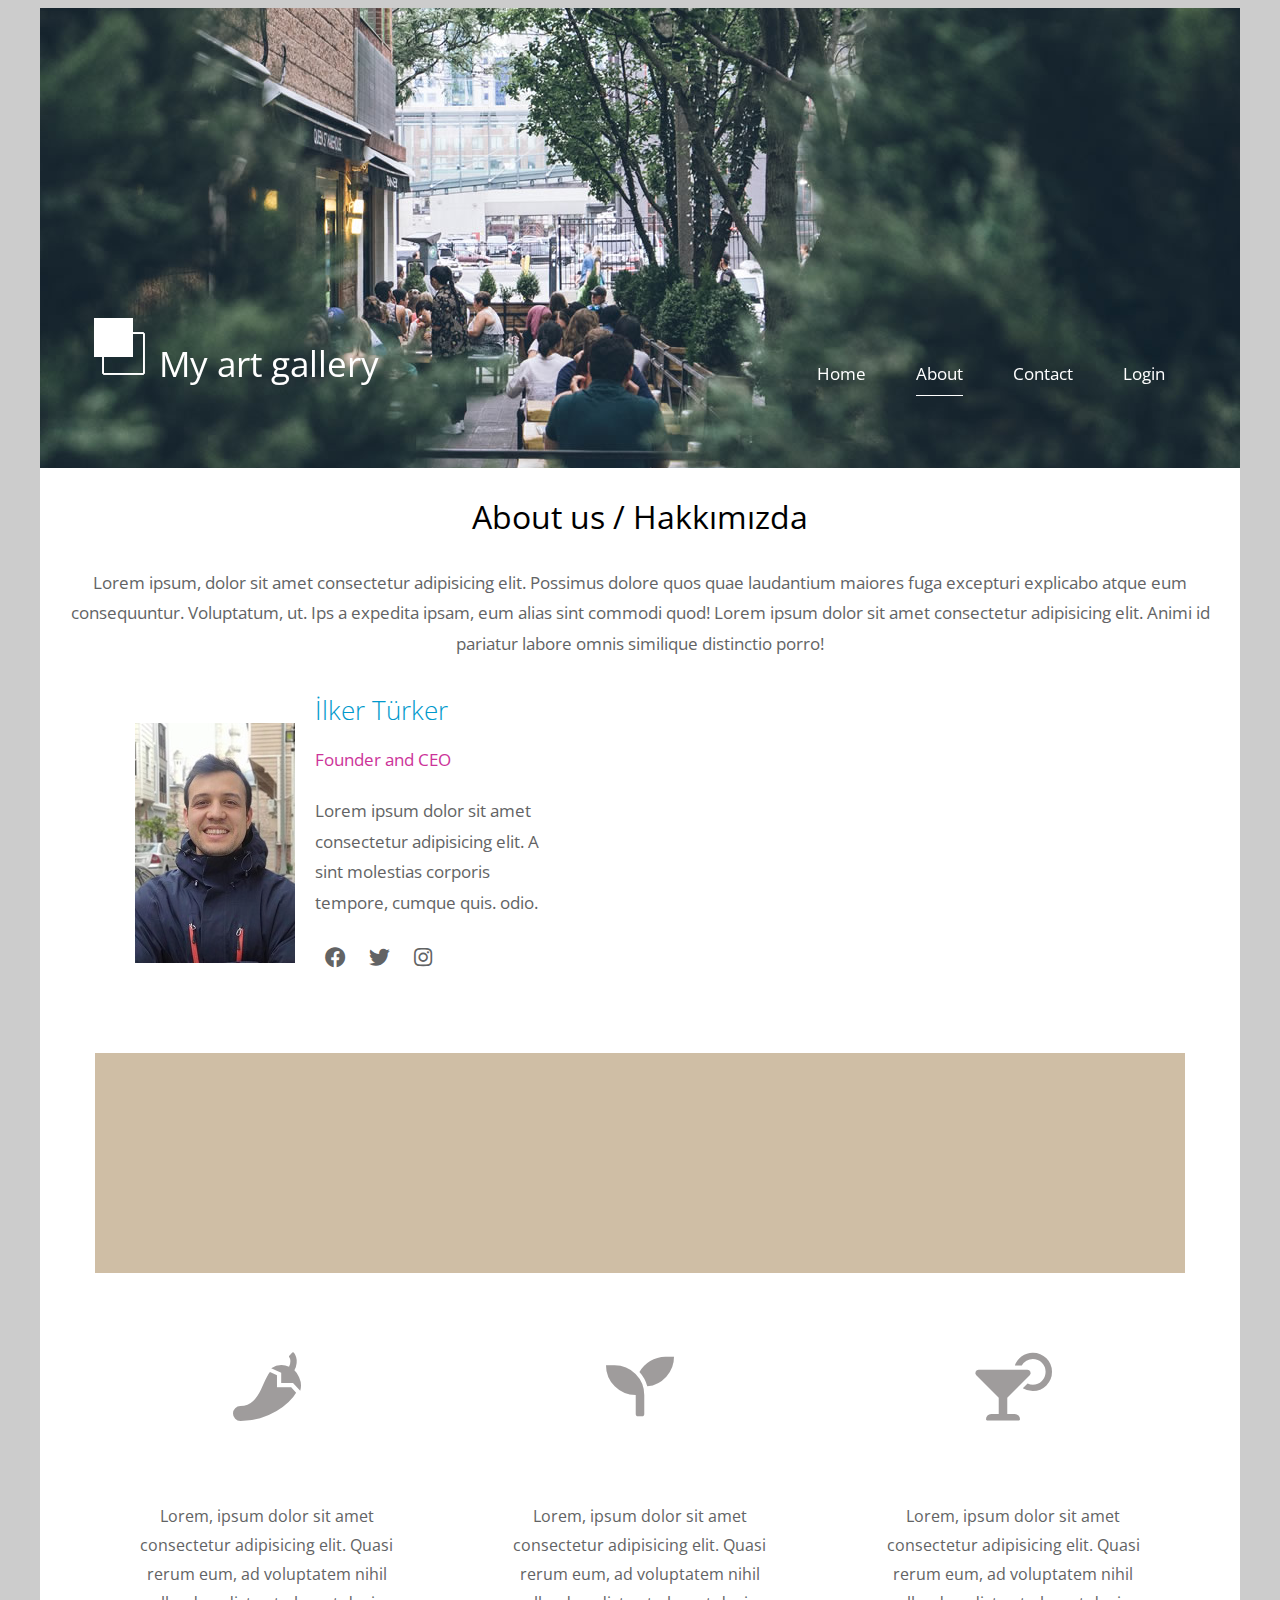
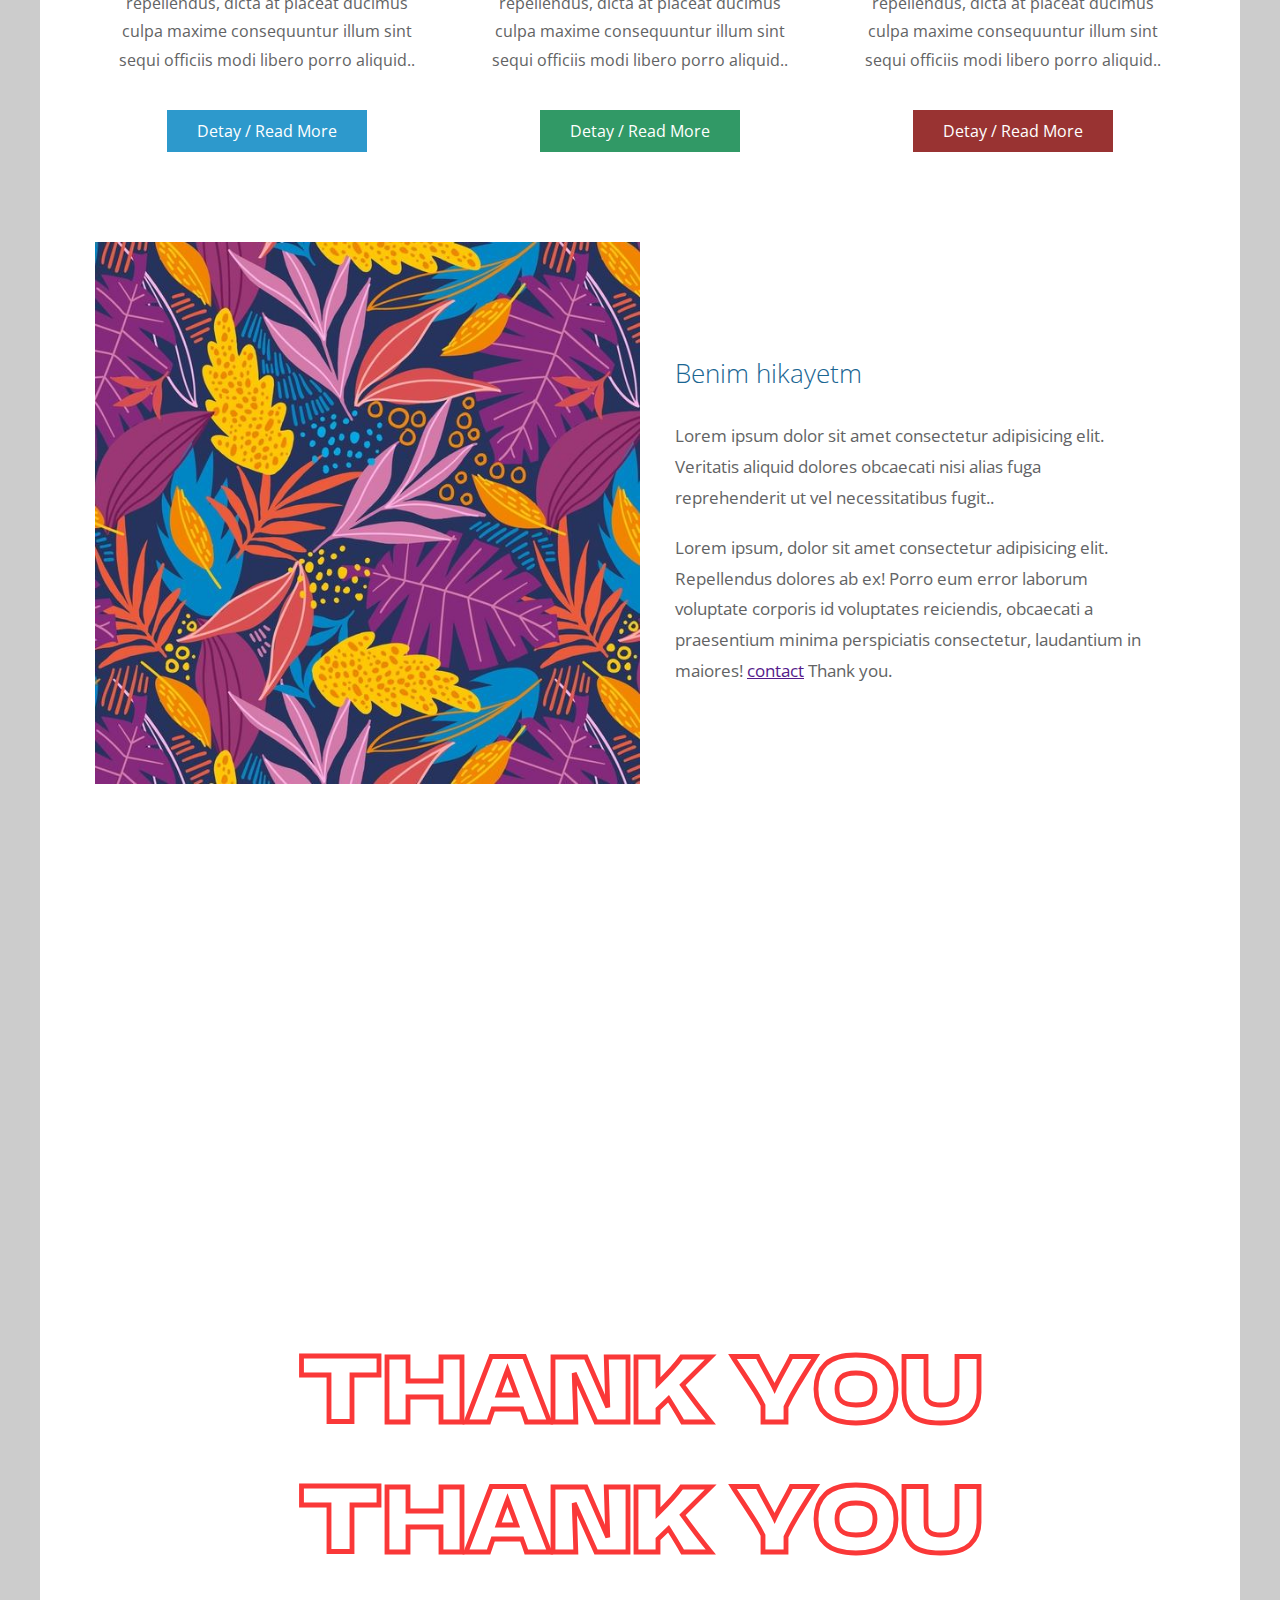
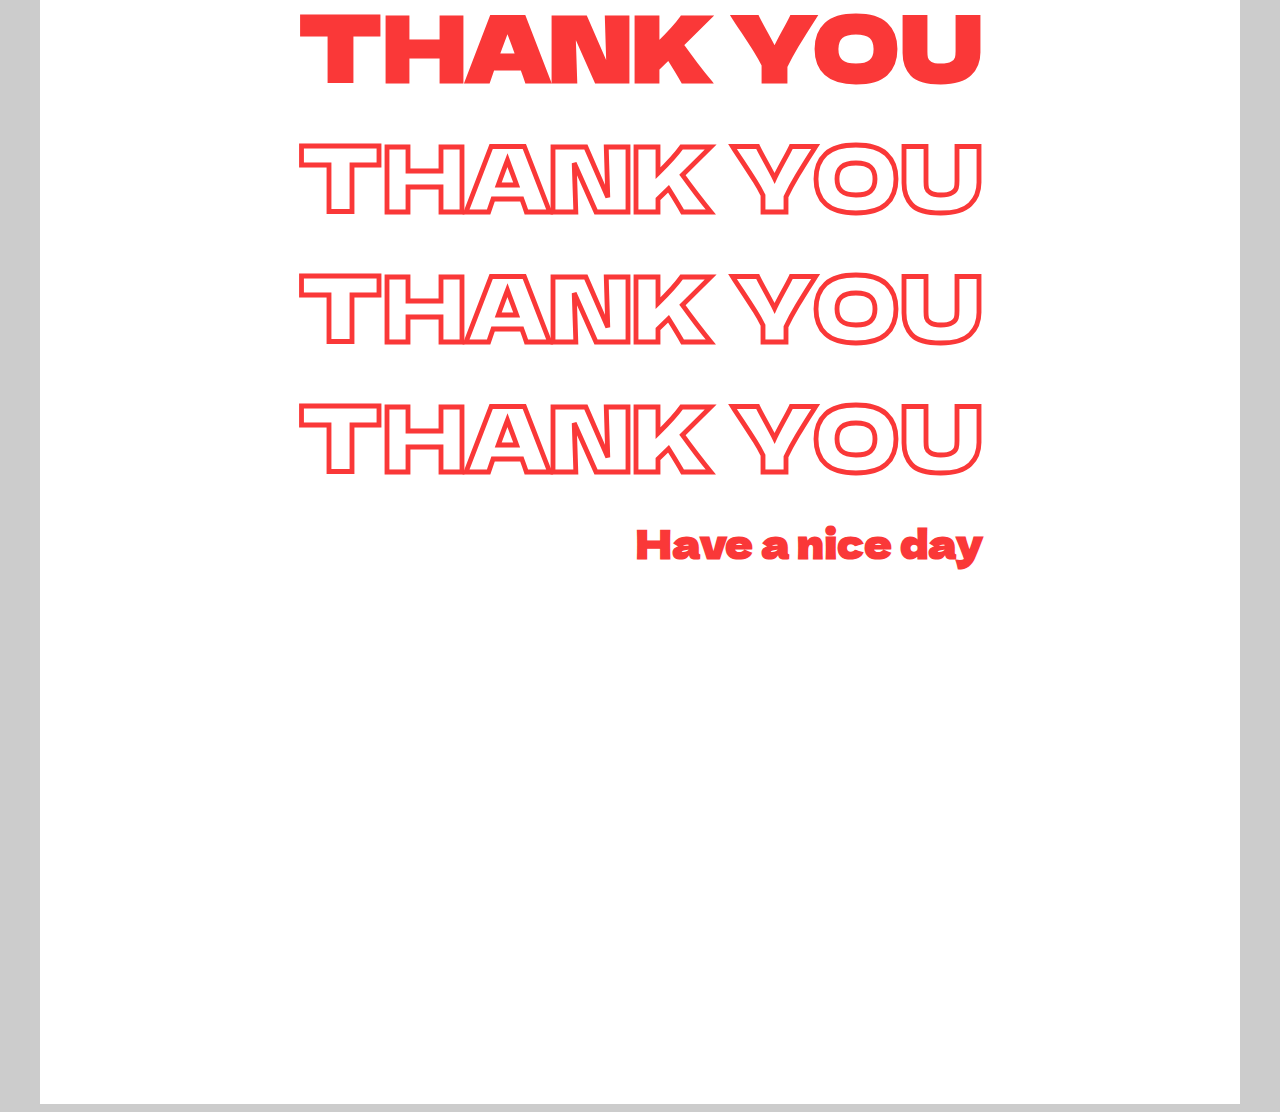
<file: about.html>
<!DOCTYPE html>
<html>

<head>
	<meta charset="UTF-8" />
    <meta name="viewport" content="width=device-width, initial-scale=1.0" />
    <meta http-equiv="X-UA-Compatible" content="ie=edge" />
    <title>E-Commerce_homework_sample - About Page</title>
    <link href="https://fonts.googleapis.com/css?family=Open+Sans:300,400" rel="stylesheet" />
    <link href="css/all.min.css" rel="stylesheet" />
	<link href="css/about.css" rel="stylesheet" />
	<link href="css/style.css" rel="stylesheet" />
	 <!-- Bootstrap CSS -->
	 <link href="https://cdn.jsdelivr.net/npm/bootstrap@5.0.2/dist/css/bootstrap.min.css" rel="stylesheet" integrity="sha384-EVSTQN3/azprG1Anm3QDgpJLIm9Nao0Yz1ztcQTwFspd3yD65VohhpuuCOmLASjC" crossorigin="anonymous">
    
</head>
<!--

Başlangıç
-->
<body> 

	<div class="container">
	<!-- Üst bölüm -->
		<!-- Logo vs. -->
		<div class="placeholder">
			<div class="parallax-window" data-parallax="scroll" data-image-src="img/simple-house-01.jpg">
				<div class="tm-header">
					<div class="row tm-header-inner">
						<div class="col-md-6 col-12">
							<img src="img/simple-house-logo.png" alt="Logo" class="tm-site-logo" /> 
							<div class="tm-site-text-box">
								<h1 class="tm-site-title">My art gallery</h1>
								<h6 class="tm-site-description"></h6>	
							</div>
						</div>
						<nav class="col-md-6 col-12 tm-nav">
							<ul class="tm-nav-ul">
								<li class="tm-nav-li"><a href="index.html" class="tm-nav-link">Home</a></li>
								<li class="tm-nav-li"><a href="about.html" class="tm-nav-link active">About</a></li>
								<li class="tm-nav-li"><a href="contact.html" class="tm-nav-link">Contact</a></li>
								<li class="tm-nav-li"><a href="login.html" class="tm-nav-link">Login</a></li>
							</ul>
						</nav>	
					</div>
				</div>
			</div>
		</div>

		<main>
			<header class="text-center">
				<h2 class="col-12 text-center tm-section-title">About us / Hakkımızda </h2>
				<p class="col-12 text-center">Lorem ipsum, dolor sit amet consectetur adipisicing elit. Possimus dolore
					 quos quae laudantium maiores fuga excepturi explicabo atque eum consequuntur. Voluptatum, ut. Ips
					 a expedita ipsam, eum alias sint commodi quod! Lorem ipsum dolor sit amet consectetur adipisicing elit. Animi id pariatur labore omnis similique distinctio porro!</p>
			</header>

			<div class="tm-container-inner tm-persons">
				<div class="row">
					<article class="col-lg-6">
						<figure class="tm-person figure-img rounded">
							<img src="img/about-01.jpg" alt="Image" class="img-fluid tm-person-img" />
							<figcaption class="tm-person-description">
								<h4 class="tm-person-name">İlker Türker</h4>
								<p class="tm-person-title">Founder and CEO</p>
								<p class="tm-person-about">Lorem ipsum dolor sit amet consectetur 
									adipisicing elit. A sint molestias corporis tempore, cumque quis.
								odio.</p>
								<div>
									<a href="https://fb.com" class="tm-social-link"><i class="fab fa-facebook tm-social-icon"></i></a>
									<a href="https://twitter.com" class="tm-social-link"><i class="fab fa-twitter tm-social-icon"></i></a>
									<a href="https://instagram.com" class="tm-social-link"><i class="fab fa-instagram tm-social-icon"></i></a>
								</div>
							</figcaption>
						</figure>
					</article>
				</div>
			</div>
			<div class="tm-container-inner tm-featured-image">
				<div class="row">
					<div class="col-12">
						<div class="placeholder-2">
							<div class="parallax-window-2" data-parallax="scroll" data-image-src="img/aboutpanaromic.jpg"></div>		
						</div>
					</div>
				</div>
			</div>
			<div class="tm-container-inner tm-features">
				<div class="row">
					<div class="col-lg-4">
						<div class="tm-feature">
							<i class="fas fa-4x fa-pepper-hot tm-feature-icon"></i>
							<p class="tm-feature-description">Lorem, ipsum dolor sit amet consectetur adipisicing elit. Quasi rerum eum, ad voluptatem nihil repellendus, dicta at placeat ducimus culpa maxime consequuntur illum sint sequi officiis modi libero porro aliquid..</p>
							<a href="index.html" class="tm-btn tm-btn-primary">Detay / Read More</a>
						</div>
					</div>
					<div class="col-lg-4">
						<div class="tm-feature">
							<i class="fas fa-4x fa-seedling tm-feature-icon"></i>
							<p class="tm-feature-description">Lorem, ipsum dolor sit amet consectetur adipisicing elit. Quasi rerum eum, ad voluptatem nihil repellendus, dicta at placeat ducimus culpa maxime consequuntur illum sint sequi officiis modi libero porro aliquid..</p>
							<a href="index.html" class="tm-btn tm-btn-success">Detay / Read More</a>
						</div>
					</div>
					<div class="col-lg-4">
						<div class="tm-feature">
							<i class="fas fa-4x fa-cocktail tm-feature-icon"></i>
							<p class="tm-feature-description">Lorem, ipsum dolor sit amet consectetur adipisicing elit. Quasi rerum eum, ad voluptatem nihil repellendus, dicta at placeat ducimus culpa maxime consequuntur illum sint sequi officiis modi libero porro aliquid..</p>
							<a href="index.html" class="tm-btn tm-btn-danger">Detay / Read More</a>
						</div>
					</div>
				</div>
			</div>
			<div class="tm-container-inner tm-history">
				<div class="row">
					<div class="col-12">
						<div class="tm-history-inner">
							<img src="img/about-06.jpg" alt="Image" class="img-fluid tm-history-img" />
							<div class="tm-history-text"> 
								<h4 class="tm-history-title">Benim hikayetm</h4>
								<p class="tm-mb-p">Lorem ipsum dolor sit amet consectetur adipisicing elit. Veritatis aliquid dolores obcaecati nisi alias fuga reprehenderit ut vel necessitatibus fugit..</p>
								<p>Lorem ipsum, dolor sit amet consectetur adipisicing elit. Repellendus dolores ab ex! Porro eum error laborum voluptate corporis id voluptates reiciendis, obcaecati a praesentium minima perspiciatis consectetur, laudantium in maiores!
									 <a href="">contact</a> Thank you.</p>
							</div>
						</div>	
					</div>
				</div>
			</div>
		</main>

		<footer class="footerbody text-center">
			
			<h1 class="footertext" aria-label="Thank you. Have a nice day!">
				<span class="fheading" aria-hidden="true">
				  <span>Thank you</span>
				  <span>Thank you</span>
				  <span class="filled">Thank you</span>
				  <span>Thank you</span>
				  <span>Thank you</span>
				  <span>Thank you</span>
				</span>
				<span class="subheading" aria-hidden="true">Have a nice day</span>
			  </h1>
		</footer>
	</div>
	<script src="js/jquery.min.js"></script>
	<script src="js/parallax.min.js"></script>
</body>
</html>
</file>
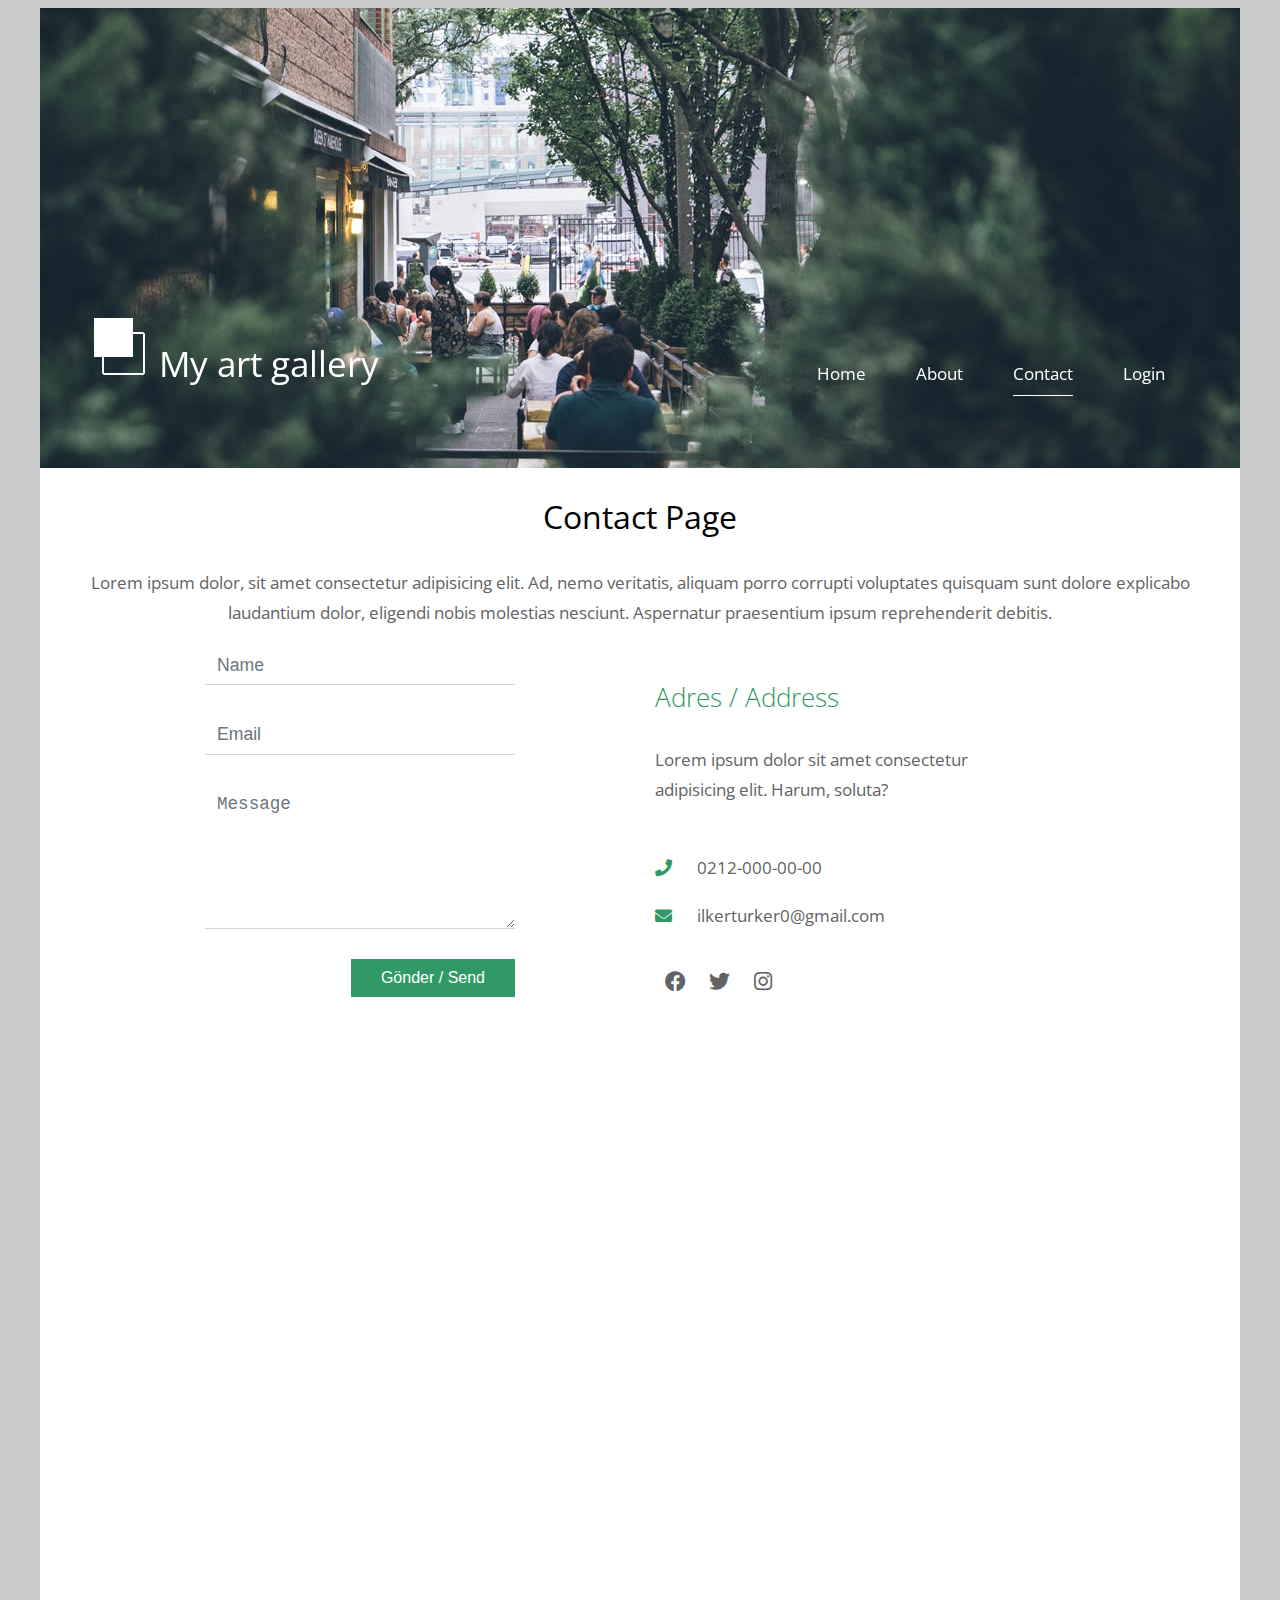
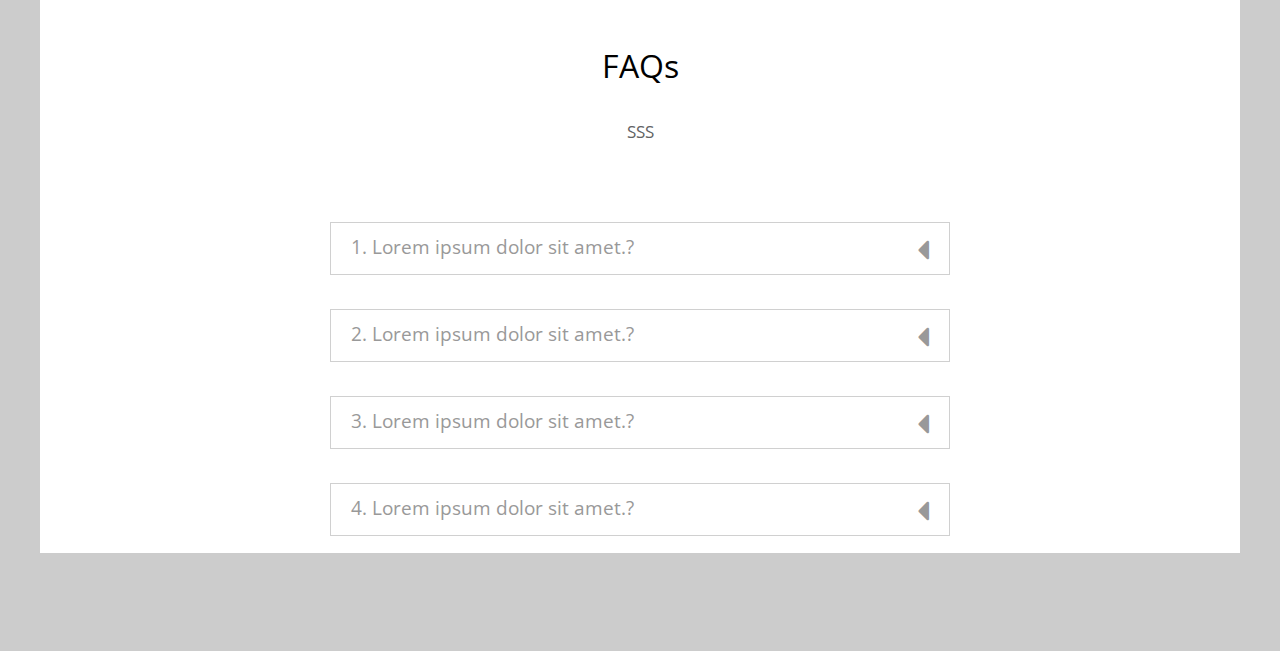
<file: contact.html>
<!DOCTYPE html>
<html>

<head>
	<meta charset="UTF-8" />
    <meta name="viewport" content="width=device-width, initial-scale=1.0" />
    <meta http-equiv="X-UA-Compatible" content="ie=edge" />
    <title>E-Commerce_homework_sample - Contact Page</title>
    <link href="https://fonts.googleapis.com/css?family=Open+Sans:300,400" rel="stylesheet" />
    <link href="css/all.min.css" rel="stylesheet" />
	<link href="css/style.css" rel="stylesheet" />
	 <!-- Bootstrap CSS -->
	 <link href="https://cdn.jsdelivr.net/npm/bootstrap@5.0.2/dist/css/bootstrap.min.css" rel="stylesheet" integrity="sha384-EVSTQN3/azprG1Anm3QDgpJLIm9Nao0Yz1ztcQTwFspd3yD65VohhpuuCOmLASjC" crossorigin="anonymous">
    
</head>
<!--

Başlangıç
-->
<body> 

	<div class="container">
	<!-- Top box -->
		<!-- Logo & Site Name -->
		<div class="placeholder">
			<div class="parallax-window" data-parallax="scroll" data-image-src="img/simple-house-01.jpg">
				<div class="tm-header">
					<div class="row tm-header-inner">
						<div class="col-md-6 col-12">
							<img src="img/simple-house-logo.png" alt="Logo" class="tm-site-logo" /> 
							<div class="tm-site-text-box">
								<h1 class="tm-site-title">My art gallery</h1>
								<h6 class="tm-site-description"></h6>		
							</div>
						</div>
						<nav class="col-md-6 col-12 tm-nav">
							<ul class="tm-nav-ul">
								<li class="tm-nav-li"><a href="index.html" class="tm-nav-link">Home</a></li>
								<li class="tm-nav-li"><a href="about.html" class="tm-nav-link">About</a></li>
								<li class="tm-nav-li"><a href="contact.html" class="tm-nav-link active">Contact</a></li>
								<li class="tm-nav-li"><a href="login.html" class="tm-nav-link">Login</a></li>
							</ul>
						</nav>	
					</div>
				</div>
			</div>
		</div>

		<main>
			<header class="text-center">
				<h2 class="col-12 text-center tm-section-title">Contact Page</h2>
				<p class="col-12 text-center">
					Lorem ipsum dolor, sit amet consectetur adipisicing elit. Ad, nemo veritatis, aliquam porro corrupti voluptates
					 quisquam sunt dolore explicabo laudantium dolor, eligendi nobis molestias nesciunt. Aspernatur 
					 praesentium ipsum reprehenderit debitis.
				</p>
			</header>

			<div class="tm-container-inner-2 tm-contact-section">
				<div class="row">
					<div class="col-md-6">
						<form action="" method="POST" class="tm-contact-form">
					        <div class="form-group">
					          <input type="text" name="name" class="form-control" placeholder="Name" required="" />
					        </div>
					        
					        <div class="form-group">
					          <input type="email" name="email" class="form-control" placeholder="Email" required="" />
					        </div>
				
					        <div class="form-group">
					          <textarea rows="5" name="message" class="form-control" placeholder="Message" required=""></textarea>
					        </div>
					
					        <div class="form-group tm-d-flex">
					          <button type="submit" class="tm-btn tm-btn-success tm-btn-right">
					            Gönder / Send
					          </button>
					        </div>
						</form>
					</div>
					<div class="col-md-6">
						<div class="tm-address-box">
							<h4 class="tm-info-title tm-text-success">Adres / Address</h4>
							<address>
								Lorem ipsum dolor sit amet consectetur adipisicing elit. Harum, soluta?
							</address>
							<a href="tel:0212-000-00-00" class="tm-contact-link">
								<i class="fas fa-phone tm-contact-icon"></i>0212-000-00-00
							</a>
							<a href="mailto:info@company.co" class="tm-contact-link">
								<i class="fas fa-envelope tm-contact-icon"></i>ilkerturker0@gmail.com
							</a>
							<div class="tm-contact-social">
								<a href="https://fb.com/templatemo" class="tm-social-link"><i class="fab fa-facebook tm-social-icon"></i></a>
								<a href="#" class="tm-social-link"><i class="fab fa-twitter tm-social-icon"></i></a>
								<a href="#" class="tm-social-link"><i class="fab fa-instagram tm-social-icon"></i></a>
							</div>
						</div>
					</div>
				</div>
			</div>
            
<!-- google maps 
-->
			<div class="tm-container-inner-2 tm-map-section">
				<div class="row">
					<div class="col-12">
						<div class="tm-map">
							<iframe src="https://www.google.com/maps/embed?pb=!1m18!1m12!1m3!1d3010.377127875253!2d28.93038856574947!3d41.01700447929977!2m3!1f0!2f0!3f0!3m2!1i1024!2i768!4f13.1!3m3!1m2!1s0x14caba39910e0237%3A0x1c2a43bf394f6378!2zxLBzdGFuYnVsIMOcbml2ZXJzaXRlc2kgxLBzdGFuYnVsIFTEsXAgRmFrw7xsdGVzaQ!5e0!3m2!1str!2str!4v1624433037171!5m2!1str!2str" width="600" height="450" style="border:0;" allowfullscreen="" loading="lazy"></iframe>
						</div>
					</div>
				</div>
			</div>
			<div class="tm-container-inner-2 tm-info-section">
				<div class="row">
					<!-- Faq / SSS  -->
					<div class="col-12 tm-faq">
						<h2 class="text-center tm-section-title">FAQs</h2>
						<p class="text-center">SSS</p>
						<div class="tm-accordion">
							<button class="accordion">1. Lorem ipsum dolor sit amet.?</button>
							<div class="panel">
							  <p>Lorem ipsum dolor, sit amet consectetur adipisicing elit. Sint repellat sunt eius reprehenderit delectus quasi!</p>
							</div>
							
							<button class="accordion">2. Lorem ipsum dolor sit amet.?</button>
							<div class="panel">
							  <p>Lorem ipsum dolor sit amet consectetur adipisicing elit. Impedit nostrum maiores optio sed, accusamus tenetur atque officia mollitia est ea praesentium placeat rem ad quasi similique! Ipsum facere assumenda quasi?</p>
							</div>
							
							<button class="accordion">3. Lorem ipsum dolor sit amet.?</button>
							<div class="panel">
							  <p>Lorem ipsum dolor sit amet consectetur adipisicing elit. Impedit nostrum maiores optio sed, accusamus tenetur atque officia mollitia est ea praesentium placeat rem ad quasi similique! Ipsum facere assumenda quasi?</p>
							</div>
							
							<button class="accordion">4. Lorem ipsum dolor sit amet.?</button>
							<div class="panel">
							  <p>Lorem ipsum dolor sit amet consectetur adipisicing elit. Impedit nostrum maiores optio sed, accusamus tenetur atque officia mollitia est ea praesentium placeat rem ad quasi similique! Ipsum facere assumenda quasi?</p>
							</div>
						</div>
						</div>	
					</div>
				</div>
			</div>
		</main>

		<footer class="tm-footer text-center">
			
		</footer>
	</div>
	<script src="js/jquery.min.js"></script>
	<script src="js/parallax.min.js"></script>
	<script>
		$(document).ready(function(){
			var acc = document.getElementsByClassName("accordion");
			var i;
			
			for (i = 0; i < acc.length; i++) {
			  acc[i].addEventListener("click", function() {
			    this.classList.toggle("active");
			    var panel = this.nextElementSibling;
			    if (panel.style.maxHeight) {
			      panel.style.maxHeight = null;
			    } else {
			      panel.style.maxHeight = panel.scrollHeight + "px";
			    }
			  });
			}	
		});
	</script>
</body>
</html>
</file>
<file: css/about.css>
@import url("https://fonts.googleapis.com/css2?family=Dela+Gothic+One&display=swap");

.footerbody {
  height: 25%;
}

.footerbody {
  --text-color: hsl(0 95% 60%);
  --bg-color: hsl(0 0% 100%);
  --bg-size: 200px;

  display: grid;
  place-items: center;
  place-content: center;
  grid-template-areas: "body";
  overflow: hidden;
  font-family: "Dela Gothic One", sans-serif;
  background-color: var(--bg-color);
}

.footerbody::before {
  --size: 150vmax;

  grid-area: body;
  content: "";
  inline-size: var(--size);
  block-size: var(--size);
  background-image: url("https://assets.codepen.io/225363/foot-pattern.svg");
  background-size: var(--bg-size);
  background-repeat: repeat;
  transform: rotate(45deg);
  opacity: 0.25;
  animation: bg 6s linear infinite;
}

@media (prefers-reduced-motion: reduce) {
  .footerbody::before {
    animation-duration: 0s;
  }
}

@keyframes bg {
  to {
    background-position: 0 calc(var(--bg-size) * -1);
  }
}

.footertext {
  grid-area: body;
  position: relative;
  display: flex;
  flex-direction: column;
  font-size: clamp(1rem, 10vmin, 6rem);
}

.fheading span {
  display: block;
  text-transform: uppercase;
}

.fheading span.filled {
  color: var(--text-color);
}

.fheading span:not(.filled) {
  --stroke: min(0.25vmin, 2px) var(--text-color);
  color: var(--bg-color);
  -webkit-text-stroke: var(--stroke);
  text-stroke: var(--stroke);
}

.subheading {
  position: relative;
  margin-block-start: 1rem;
  margin-inline-start: auto;
  font-size: 0.428em;
  color: var(--text-color);
}
</file>
<file: css/all.min.css>
.fa,.fab,.fad,.fal,.far,.fas{-moz-osx-font-smoothing:grayscale;-webkit-font-smoothing:antialiased;display:inline-block;font-style:normal;font-variant:normal;text-rendering:auto;line-height:1}.fa-lg{font-size:1.33333em;line-height:.75em;vertical-align:-.0667em}.fa-xs{font-size:.75em}.fa-sm{font-size:.875em}.fa-1x{font-size:1em}.fa-2x{font-size:2em}.fa-3x{font-size:3em}.fa-4x{font-size:4em}.fa-5x{font-size:5em}.fa-6x{font-size:6em}.fa-7x{font-size:7em}.fa-8x{font-size:8em}.fa-9x{font-size:9em}.fa-10x{font-size:10em}.fa-fw{text-align:center;width:1.25em}.fa-ul{list-style-type:none;margin-left:2.5em;padding-left:0}.fa-ul>li{position:relative}.fa-li{left:-2em;position:absolute;text-align:center;width:2em;line-height:inherit}.fa-border{border:.08em solid #eee;border-radius:.1em;padding:.2em .25em .15em}.fa-pull-left{float:left}.fa-pull-right{float:right}.fa.fa-pull-left,.fab.fa-pull-left,.fal.fa-pull-left,.far.fa-pull-left,.fas.fa-pull-left{margin-right:.3em}.fa.fa-pull-right,.fab.fa-pull-right,.fal.fa-pull-right,.far.fa-pull-right,.fas.fa-pull-right{margin-left:.3em}.fa-spin{-webkit-animation:fa-spin 2s linear infinite;animation:fa-spin 2s linear infinite}.fa-pulse{-webkit-animation:fa-spin 1s steps(8) infinite;animation:fa-spin 1s steps(8) infinite}@-webkit-keyframes fa-spin{0%{-webkit-transform:rotate(0deg);transform:rotate(0deg)}to{-webkit-transform:rotate(1turn);transform:rotate(1turn)}}@keyframes fa-spin{0%{-webkit-transform:rotate(0deg);transform:rotate(0deg)}to{-webkit-transform:rotate(1turn);transform:rotate(1turn)}}.fa-rotate-90{-ms-filter:"progid:DXImageTransform.Microsoft.BasicImage(rotation=1)";-webkit-transform:rotate(90deg);transform:rotate(90deg)}.fa-rotate-180{-ms-filter:"progid:DXImageTransform.Microsoft.BasicImage(rotation=2)";-webkit-transform:rotate(180deg);transform:rotate(180deg)}.fa-rotate-270{-ms-filter:"progid:DXImageTransform.Microsoft.BasicImage(rotation=3)";-webkit-transform:rotate(270deg);transform:rotate(270deg)}.fa-flip-horizontal{-ms-filter:"progid:DXImageTransform.Microsoft.BasicImage(rotation=0, mirror=1)";-webkit-transform:scaleX(-1);transform:scaleX(-1)}.fa-flip-vertical{-webkit-transform:scaleY(-1);transform:scaleY(-1)}.fa-flip-both,.fa-flip-horizontal.fa-flip-vertical,.fa-flip-vertical{-ms-filter:"progid:DXImageTransform.Microsoft.BasicImage(rotation=2, mirror=1)"}.fa-flip-both,.fa-flip-horizontal.fa-flip-vertical{-webkit-transform:scale(-1);transform:scale(-1)}:root .fa-flip-both,:root .fa-flip-horizontal,:root .fa-flip-vertical,:root .fa-rotate-90,:root .fa-rotate-180,:root .fa-rotate-270{-webkit-filter:none;filter:none}.fa-stack{display:inline-block;height:2em;line-height:2em;position:relative;vertical-align:middle;width:2.5em}.fa-stack-1x,.fa-stack-2x{left:0;position:absolute;text-align:center;width:100%}.fa-stack-1x{line-height:inherit}.fa-stack-2x{font-size:2em}.fa-inverse{color:#fff}.fa-500px:before{content:"\f26e"}.fa-accessible-icon:before{content:"\f368"}.fa-accusoft:before{content:"\f369"}.fa-acquisitions-incorporated:before{content:"\f6af"}.fa-ad:before{content:"\f641"}.fa-address-book:before{content:"\f2b9"}.fa-address-card:before{content:"\f2bb"}.fa-adjust:before{content:"\f042"}.fa-adn:before{content:"\f170"}.fa-adobe:before{content:"\f778"}.fa-adversal:before{content:"\f36a"}.fa-affiliatetheme:before{content:"\f36b"}.fa-air-freshener:before{content:"\f5d0"}.fa-airbnb:before{content:"\f834"}.fa-algolia:before{content:"\f36c"}.fa-align-center:before{content:"\f037"}.fa-align-justify:before{content:"\f039"}.fa-align-left:before{content:"\f036"}.fa-align-right:before{content:"\f038"}.fa-alipay:before{content:"\f642"}.fa-allergies:before{content:"\f461"}.fa-amazon:before{content:"\f270"}.fa-amazon-pay:before{content:"\f42c"}.fa-ambulance:before{content:"\f0f9"}.fa-american-sign-language-interpreting:before{content:"\f2a3"}.fa-amilia:before{content:"\f36d"}.fa-anchor:before{content:"\f13d"}.fa-android:before{content:"\f17b"}.fa-angellist:before{content:"\f209"}.fa-angle-double-down:before{content:"\f103"}.fa-angle-double-left:before{content:"\f100"}.fa-angle-double-right:before{content:"\f101"}.fa-angle-double-up:before{content:"\f102"}.fa-angle-down:before{content:"\f107"}.fa-angle-left:before{content:"\f104"}.fa-angle-right:before{content:"\f105"}.fa-angle-up:before{content:"\f106"}.fa-angry:before{content:"\f556"}.fa-angrycreative:before{content:"\f36e"}.fa-angular:before{content:"\f420"}.fa-ankh:before{content:"\f644"}.fa-app-store:before{content:"\f36f"}.fa-app-store-ios:before{content:"\f370"}.fa-apper:before{content:"\f371"}.fa-apple:before{content:"\f179"}.fa-apple-alt:before{content:"\f5d1"}.fa-apple-pay:before{content:"\f415"}.fa-archive:before{content:"\f187"}.fa-archway:before{content:"\f557"}.fa-arrow-alt-circle-down:before{content:"\f358"}.fa-arrow-alt-circle-left:before{content:"\f359"}.fa-arrow-alt-circle-right:before{content:"\f35a"}.fa-arrow-alt-circle-up:before{content:"\f35b"}.fa-arrow-circle-down:before{content:"\f0ab"}.fa-arrow-circle-left:before{content:"\f0a8"}.fa-arrow-circle-right:before{content:"\f0a9"}.fa-arrow-circle-up:before{content:"\f0aa"}.fa-arrow-down:before{content:"\f063"}.fa-arrow-left:before{content:"\f060"}.fa-arrow-right:before{content:"\f061"}.fa-arrow-up:before{content:"\f062"}.fa-arrows-alt:before{content:"\f0b2"}.fa-arrows-alt-h:before{content:"\f337"}.fa-arrows-alt-v:before{content:"\f338"}.fa-artstation:before{content:"\f77a"}.fa-assistive-listening-systems:before{content:"\f2a2"}.fa-asterisk:before{content:"\f069"}.fa-asymmetrik:before{content:"\f372"}.fa-at:before{content:"\f1fa"}.fa-atlas:before{content:"\f558"}.fa-atlassian:before{content:"\f77b"}.fa-atom:before{content:"\f5d2"}.fa-audible:before{content:"\f373"}.fa-audio-description:before{content:"\f29e"}.fa-autoprefixer:before{content:"\f41c"}.fa-avianex:before{content:"\f374"}.fa-aviato:before{content:"\f421"}.fa-award:before{content:"\f559"}.fa-aws:before{content:"\f375"}.fa-baby:before{content:"\f77c"}.fa-baby-carriage:before{content:"\f77d"}.fa-backspace:before{content:"\f55a"}.fa-backward:before{content:"\f04a"}.fa-bacon:before{content:"\f7e5"}.fa-balance-scale:before{content:"\f24e"}.fa-balance-scale-left:before{content:"\f515"}.fa-balance-scale-right:before{content:"\f516"}.fa-ban:before{content:"\f05e"}.fa-band-aid:before{content:"\f462"}.fa-bandcamp:before{content:"\f2d5"}.fa-barcode:before{content:"\f02a"}.fa-bars:before{content:"\f0c9"}.fa-baseball-ball:before{content:"\f433"}.fa-basketball-ball:before{content:"\f434"}.fa-bath:before{content:"\f2cd"}.fa-battery-empty:before{content:"\f244"}.fa-battery-full:before{content:"\f240"}.fa-battery-half:before{content:"\f242"}.fa-battery-quarter:before{content:"\f243"}.fa-battery-three-quarters:before{content:"\f241"}.fa-battle-net:before{content:"\f835"}.fa-bed:before{content:"\f236"}.fa-beer:before{content:"\f0fc"}.fa-behance:before{content:"\f1b4"}.fa-behance-square:before{content:"\f1b5"}.fa-bell:before{content:"\f0f3"}.fa-bell-slash:before{content:"\f1f6"}.fa-bezier-curve:before{content:"\f55b"}.fa-bible:before{content:"\f647"}.fa-bicycle:before{content:"\f206"}.fa-biking:before{content:"\f84a"}.fa-bimobject:before{content:"\f378"}.fa-binoculars:before{content:"\f1e5"}.fa-biohazard:before{content:"\f780"}.fa-birthday-cake:before{content:"\f1fd"}.fa-bitbucket:before{content:"\f171"}.fa-bitcoin:before{content:"\f379"}.fa-bity:before{content:"\f37a"}.fa-black-tie:before{content:"\f27e"}.fa-blackberry:before{content:"\f37b"}.fa-blender:before{content:"\f517"}.fa-blender-phone:before{content:"\f6b6"}.fa-blind:before{content:"\f29d"}.fa-blog:before{content:"\f781"}.fa-blogger:before{content:"\f37c"}.fa-blogger-b:before{content:"\f37d"}.fa-bluetooth:before{content:"\f293"}.fa-bluetooth-b:before{content:"\f294"}.fa-bold:before{content:"\f032"}.fa-bolt:before{content:"\f0e7"}.fa-bomb:before{content:"\f1e2"}.fa-bone:before{content:"\f5d7"}.fa-bong:before{content:"\f55c"}.fa-book:before{content:"\f02d"}.fa-book-dead:before{content:"\f6b7"}.fa-book-medical:before{content:"\f7e6"}.fa-book-open:before{content:"\f518"}.fa-book-reader:before{content:"\f5da"}.fa-bookmark:before{content:"\f02e"}.fa-bootstrap:before{content:"\f836"}.fa-border-all:before{content:"\f84c"}.fa-border-none:before{content:"\f850"}.fa-border-style:before{content:"\f853"}.fa-bowling-ball:before{content:"\f436"}.fa-box:before{content:"\f466"}.fa-box-open:before{content:"\f49e"}.fa-boxes:before{content:"\f468"}.fa-braille:before{content:"\f2a1"}.fa-brain:before{content:"\f5dc"}.fa-bread-slice:before{content:"\f7ec"}.fa-briefcase:before{content:"\f0b1"}.fa-briefcase-medical:before{content:"\f469"}.fa-broadcast-tower:before{content:"\f519"}.fa-broom:before{content:"\f51a"}.fa-brush:before{content:"\f55d"}.fa-btc:before{content:"\f15a"}.fa-buffer:before{content:"\f837"}.fa-bug:before{content:"\f188"}.fa-building:before{content:"\f1ad"}.fa-bullhorn:before{content:"\f0a1"}.fa-bullseye:before{content:"\f140"}.fa-burn:before{content:"\f46a"}.fa-buromobelexperte:before{content:"\f37f"}.fa-bus:before{content:"\f207"}.fa-bus-alt:before{content:"\f55e"}.fa-business-time:before{content:"\f64a"}.fa-buy-n-large:before{content:"\f8a6"}.fa-buysellads:before{content:"\f20d"}.fa-calculator:before{content:"\f1ec"}.fa-calendar:before{content:"\f133"}.fa-calendar-alt:before{content:"\f073"}.fa-calendar-check:before{content:"\f274"}.fa-calendar-day:before{content:"\f783"}.fa-calendar-minus:before{content:"\f272"}.fa-calendar-plus:before{content:"\f271"}.fa-calendar-times:before{content:"\f273"}.fa-calendar-week:before{content:"\f784"}.fa-camera:before{content:"\f030"}.fa-camera-retro:before{content:"\f083"}.fa-campground:before{content:"\f6bb"}.fa-canadian-maple-leaf:before{content:"\f785"}.fa-candy-cane:before{content:"\f786"}.fa-cannabis:before{content:"\f55f"}.fa-capsules:before{content:"\f46b"}.fa-car:before{content:"\f1b9"}.fa-car-alt:before{content:"\f5de"}.fa-car-battery:before{content:"\f5df"}.fa-car-crash:before{content:"\f5e1"}.fa-car-side:before{content:"\f5e4"}.fa-caret-down:before{content:"\f0d7"}.fa-caret-left:before{content:"\f0d9"}.fa-caret-right:before{content:"\f0da"}.fa-caret-square-down:before{content:"\f150"}.fa-caret-square-left:before{content:"\f191"}.fa-caret-square-right:before{content:"\f152"}.fa-caret-square-up:before{content:"\f151"}.fa-caret-up:before{content:"\f0d8"}.fa-carrot:before{content:"\f787"}.fa-cart-arrow-down:before{content:"\f218"}.fa-cart-plus:before{content:"\f217"}.fa-cash-register:before{content:"\f788"}.fa-cat:before{content:"\f6be"}.fa-cc-amazon-pay:before{content:"\f42d"}.fa-cc-amex:before{content:"\f1f3"}.fa-cc-apple-pay:before{content:"\f416"}.fa-cc-diners-club:before{content:"\f24c"}.fa-cc-discover:before{content:"\f1f2"}.fa-cc-jcb:before{content:"\f24b"}.fa-cc-mastercard:before{content:"\f1f1"}.fa-cc-paypal:before{content:"\f1f4"}.fa-cc-stripe:before{content:"\f1f5"}.fa-cc-visa:before{content:"\f1f0"}.fa-centercode:before{content:"\f380"}.fa-centos:before{content:"\f789"}.fa-certificate:before{content:"\f0a3"}.fa-chair:before{content:"\f6c0"}.fa-chalkboard:before{content:"\f51b"}.fa-chalkboard-teacher:before{content:"\f51c"}.fa-charging-station:before{content:"\f5e7"}.fa-chart-area:before{content:"\f1fe"}.fa-chart-bar:before{content:"\f080"}.fa-chart-line:before{content:"\f201"}.fa-chart-pie:before{content:"\f200"}.fa-check:before{content:"\f00c"}.fa-check-circle:before{content:"\f058"}.fa-check-double:before{content:"\f560"}.fa-check-square:before{content:"\f14a"}.fa-cheese:before{content:"\f7ef"}.fa-chess:before{content:"\f439"}.fa-chess-bishop:before{content:"\f43a"}.fa-chess-board:before{content:"\f43c"}.fa-chess-king:before{content:"\f43f"}.fa-chess-knight:before{content:"\f441"}.fa-chess-pawn:before{content:"\f443"}.fa-chess-queen:before{content:"\f445"}.fa-chess-rook:before{content:"\f447"}.fa-chevron-circle-down:before{content:"\f13a"}.fa-chevron-circle-left:before{content:"\f137"}.fa-chevron-circle-right:before{content:"\f138"}.fa-chevron-circle-up:before{content:"\f139"}.fa-chevron-down:before{content:"\f078"}.fa-chevron-left:before{content:"\f053"}.fa-chevron-right:before{content:"\f054"}.fa-chevron-up:before{content:"\f077"}.fa-child:before{content:"\f1ae"}.fa-chrome:before{content:"\f268"}.fa-chromecast:before{content:"\f838"}.fa-church:before{content:"\f51d"}.fa-circle:before{content:"\f111"}.fa-circle-notch:before{content:"\f1ce"}.fa-city:before{content:"\f64f"}.fa-clinic-medical:before{content:"\f7f2"}.fa-clipboard:before{content:"\f328"}.fa-clipboard-check:before{content:"\f46c"}.fa-clipboard-list:before{content:"\f46d"}.fa-clock:before{content:"\f017"}.fa-clone:before{content:"\f24d"}.fa-closed-captioning:before{content:"\f20a"}.fa-cloud:before{content:"\f0c2"}.fa-cloud-download-alt:before{content:"\f381"}.fa-cloud-meatball:before{content:"\f73b"}.fa-cloud-moon:before{content:"\f6c3"}.fa-cloud-moon-rain:before{content:"\f73c"}.fa-cloud-rain:before{content:"\f73d"}.fa-cloud-showers-heavy:before{content:"\f740"}.fa-cloud-sun:before{content:"\f6c4"}.fa-cloud-sun-rain:before{content:"\f743"}.fa-cloud-upload-alt:before{content:"\f382"}.fa-cloudscale:before{content:"\f383"}.fa-cloudsmith:before{content:"\f384"}.fa-cloudversify:before{content:"\f385"}.fa-cocktail:before{content:"\f561"}.fa-code:before{content:"\f121"}.fa-code-branch:before{content:"\f126"}.fa-codepen:before{content:"\f1cb"}.fa-codiepie:before{content:"\f284"}.fa-coffee:before{content:"\f0f4"}.fa-cog:before{content:"\f013"}.fa-cogs:before{content:"\f085"}.fa-coins:before{content:"\f51e"}.fa-columns:before{content:"\f0db"}.fa-comment:before{content:"\f075"}.fa-comment-alt:before{content:"\f27a"}.fa-comment-dollar:before{content:"\f651"}.fa-comment-dots:before{content:"\f4ad"}.fa-comment-medical:before{content:"\f7f5"}.fa-comment-slash:before{content:"\f4b3"}.fa-comments:before{content:"\f086"}.fa-comments-dollar:before{content:"\f653"}.fa-compact-disc:before{content:"\f51f"}.fa-compass:before{content:"\f14e"}.fa-compress:before{content:"\f066"}.fa-compress-arrows-alt:before{content:"\f78c"}.fa-concierge-bell:before{content:"\f562"}.fa-confluence:before{content:"\f78d"}.fa-connectdevelop:before{content:"\f20e"}.fa-contao:before{content:"\f26d"}.fa-cookie:before{content:"\f563"}.fa-cookie-bite:before{content:"\f564"}.fa-copy:before{content:"\f0c5"}.fa-copyright:before{content:"\f1f9"}.fa-cotton-bureau:before{content:"\f89e"}.fa-couch:before{content:"\f4b8"}.fa-cpanel:before{content:"\f388"}.fa-creative-commons:before{content:"\f25e"}.fa-creative-commons-by:before{content:"\f4e7"}.fa-creative-commons-nc:before{content:"\f4e8"}.fa-creative-commons-nc-eu:before{content:"\f4e9"}.fa-creative-commons-nc-jp:before{content:"\f4ea"}.fa-creative-commons-nd:before{content:"\f4eb"}.fa-creative-commons-pd:before{content:"\f4ec"}.fa-creative-commons-pd-alt:before{content:"\f4ed"}.fa-creative-commons-remix:before{content:"\f4ee"}.fa-creative-commons-sa:before{content:"\f4ef"}.fa-creative-commons-sampling:before{content:"\f4f0"}.fa-creative-commons-sampling-plus:before{content:"\f4f1"}.fa-creative-commons-share:before{content:"\f4f2"}.fa-creative-commons-zero:before{content:"\f4f3"}.fa-credit-card:before{content:"\f09d"}.fa-critical-role:before{content:"\f6c9"}.fa-crop:before{content:"\f125"}.fa-crop-alt:before{content:"\f565"}.fa-cross:before{content:"\f654"}.fa-crosshairs:before{content:"\f05b"}.fa-crow:before{content:"\f520"}.fa-crown:before{content:"\f521"}.fa-crutch:before{content:"\f7f7"}.fa-css3:before{content:"\f13c"}.fa-css3-alt:before{content:"\f38b"}.fa-cube:before{content:"\f1b2"}.fa-cubes:before{content:"\f1b3"}.fa-cut:before{content:"\f0c4"}.fa-cuttlefish:before{content:"\f38c"}.fa-d-and-d:before{content:"\f38d"}.fa-d-and-d-beyond:before{content:"\f6ca"}.fa-dashcube:before{content:"\f210"}.fa-database:before{content:"\f1c0"}.fa-deaf:before{content:"\f2a4"}.fa-delicious:before{content:"\f1a5"}.fa-democrat:before{content:"\f747"}.fa-deploydog:before{content:"\f38e"}.fa-deskpro:before{content:"\f38f"}.fa-desktop:before{content:"\f108"}.fa-dev:before{content:"\f6cc"}.fa-deviantart:before{content:"\f1bd"}.fa-dharmachakra:before{content:"\f655"}.fa-dhl:before{content:"\f790"}.fa-diagnoses:before{content:"\f470"}.fa-diaspora:before{content:"\f791"}.fa-dice:before{content:"\f522"}.fa-dice-d20:before{content:"\f6cf"}.fa-dice-d6:before{content:"\f6d1"}.fa-dice-five:before{content:"\f523"}.fa-dice-four:before{content:"\f524"}.fa-dice-one:before{content:"\f525"}.fa-dice-six:before{content:"\f526"}.fa-dice-three:before{content:"\f527"}.fa-dice-two:before{content:"\f528"}.fa-digg:before{content:"\f1a6"}.fa-digital-ocean:before{content:"\f391"}.fa-digital-tachograph:before{content:"\f566"}.fa-directions:before{content:"\f5eb"}.fa-discord:before{content:"\f392"}.fa-discourse:before{content:"\f393"}.fa-divide:before{content:"\f529"}.fa-dizzy:before{content:"\f567"}.fa-dna:before{content:"\f471"}.fa-dochub:before{content:"\f394"}.fa-docker:before{content:"\f395"}.fa-dog:before{content:"\f6d3"}.fa-dollar-sign:before{content:"\f155"}.fa-dolly:before{content:"\f472"}.fa-dolly-flatbed:before{content:"\f474"}.fa-donate:before{content:"\f4b9"}.fa-door-closed:before{content:"\f52a"}.fa-door-open:before{content:"\f52b"}.fa-dot-circle:before{content:"\f192"}.fa-dove:before{content:"\f4ba"}.fa-download:before{content:"\f019"}.fa-draft2digital:before{content:"\f396"}.fa-drafting-compass:before{content:"\f568"}.fa-dragon:before{content:"\f6d5"}.fa-draw-polygon:before{content:"\f5ee"}.fa-dribbble:before{content:"\f17d"}.fa-dribbble-square:before{content:"\f397"}.fa-dropbox:before{content:"\f16b"}.fa-drum:before{content:"\f569"}.fa-drum-steelpan:before{content:"\f56a"}.fa-drumstick-bite:before{content:"\f6d7"}.fa-drupal:before{content:"\f1a9"}.fa-dumbbell:before{content:"\f44b"}.fa-dumpster:before{content:"\f793"}.fa-dumpster-fire:before{content:"\f794"}.fa-dungeon:before{content:"\f6d9"}.fa-dyalog:before{content:"\f399"}.fa-earlybirds:before{content:"\f39a"}.fa-ebay:before{content:"\f4f4"}.fa-edge:before{content:"\f282"}.fa-edit:before{content:"\f044"}.fa-egg:before{content:"\f7fb"}.fa-eject:before{content:"\f052"}.fa-elementor:before{content:"\f430"}.fa-ellipsis-h:before{content:"\f141"}.fa-ellipsis-v:before{content:"\f142"}.fa-ello:before{content:"\f5f1"}.fa-ember:before{content:"\f423"}.fa-empire:before{content:"\f1d1"}.fa-envelope:before{content:"\f0e0"}.fa-envelope-open:before{content:"\f2b6"}.fa-envelope-open-text:before{content:"\f658"}.fa-envelope-square:before{content:"\f199"}.fa-envira:before{content:"\f299"}.fa-equals:before{content:"\f52c"}.fa-eraser:before{content:"\f12d"}.fa-erlang:before{content:"\f39d"}.fa-ethereum:before{content:"\f42e"}.fa-ethernet:before{content:"\f796"}.fa-etsy:before{content:"\f2d7"}.fa-euro-sign:before{content:"\f153"}.fa-evernote:before{content:"\f839"}.fa-exchange-alt:before{content:"\f362"}.fa-exclamation:before{content:"\f12a"}.fa-exclamation-circle:before{content:"\f06a"}.fa-exclamation-triangle:before{content:"\f071"}.fa-expand:before{content:"\f065"}.fa-expand-arrows-alt:before{content:"\f31e"}.fa-expeditedssl:before{content:"\f23e"}.fa-external-link-alt:before{content:"\f35d"}.fa-external-link-square-alt:before{content:"\f360"}.fa-eye:before{content:"\f06e"}.fa-eye-dropper:before{content:"\f1fb"}.fa-eye-slash:before{content:"\f070"}.fa-facebook:before{content:"\f09a"}.fa-facebook-f:before{content:"\f39e"}.fa-facebook-messenger:before{content:"\f39f"}.fa-facebook-square:before{content:"\f082"}.fa-fan:before{content:"\f863"}.fa-fantasy-flight-games:before{content:"\f6dc"}.fa-fast-backward:before{content:"\f049"}.fa-fast-forward:before{content:"\f050"}.fa-fax:before{content:"\f1ac"}.fa-feather:before{content:"\f52d"}.fa-feather-alt:before{content:"\f56b"}.fa-fedex:before{content:"\f797"}.fa-fedora:before{content:"\f798"}.fa-female:before{content:"\f182"}.fa-fighter-jet:before{content:"\f0fb"}.fa-figma:before{content:"\f799"}.fa-file:before{content:"\f15b"}.fa-file-alt:before{content:"\f15c"}.fa-file-archive:before{content:"\f1c6"}.fa-file-audio:before{content:"\f1c7"}.fa-file-code:before{content:"\f1c9"}.fa-file-contract:before{content:"\f56c"}.fa-file-csv:before{content:"\f6dd"}.fa-file-download:before{content:"\f56d"}.fa-file-excel:before{content:"\f1c3"}.fa-file-export:before{content:"\f56e"}.fa-file-image:before{content:"\f1c5"}.fa-file-import:before{content:"\f56f"}.fa-file-invoice:before{content:"\f570"}.fa-file-invoice-dollar:before{content:"\f571"}.fa-file-medical:before{content:"\f477"}.fa-file-medical-alt:before{content:"\f478"}.fa-file-pdf:before{content:"\f1c1"}.fa-file-powerpoint:before{content:"\f1c4"}.fa-file-prescription:before{content:"\f572"}.fa-file-signature:before{content:"\f573"}.fa-file-upload:before{content:"\f574"}.fa-file-video:before{content:"\f1c8"}.fa-file-word:before{content:"\f1c2"}.fa-fill:before{content:"\f575"}.fa-fill-drip:before{content:"\f576"}.fa-film:before{content:"\f008"}.fa-filter:before{content:"\f0b0"}.fa-fingerprint:before{content:"\f577"}.fa-fire:before{content:"\f06d"}.fa-fire-alt:before{content:"\f7e4"}.fa-fire-extinguisher:before{content:"\f134"}.fa-firefox:before{content:"\f269"}.fa-first-aid:before{content:"\f479"}.fa-first-order:before{content:"\f2b0"}.fa-first-order-alt:before{content:"\f50a"}.fa-firstdraft:before{content:"\f3a1"}.fa-fish:before{content:"\f578"}.fa-fist-raised:before{content:"\f6de"}.fa-flag:before{content:"\f024"}.fa-flag-checkered:before{content:"\f11e"}.fa-flag-usa:before{content:"\f74d"}.fa-flask:before{content:"\f0c3"}.fa-flickr:before{content:"\f16e"}.fa-flipboard:before{content:"\f44d"}.fa-flushed:before{content:"\f579"}.fa-fly:before{content:"\f417"}.fa-folder:before{content:"\f07b"}.fa-folder-minus:before{content:"\f65d"}.fa-folder-open:before{content:"\f07c"}.fa-folder-plus:before{content:"\f65e"}.fa-font:before{content:"\f031"}.fa-font-awesome:before{content:"\f2b4"}.fa-font-awesome-alt:before{content:"\f35c"}.fa-font-awesome-flag:before{content:"\f425"}.fa-font-awesome-logo-full:before{content:"\f4e6"}.fa-fonticons:before{content:"\f280"}.fa-fonticons-fi:before{content:"\f3a2"}.fa-football-ball:before{content:"\f44e"}.fa-fort-awesome:before{content:"\f286"}.fa-fort-awesome-alt:before{content:"\f3a3"}.fa-forumbee:before{content:"\f211"}.fa-forward:before{content:"\f04e"}.fa-foursquare:before{content:"\f180"}.fa-free-code-camp:before{content:"\f2c5"}.fa-freebsd:before{content:"\f3a4"}.fa-frog:before{content:"\f52e"}.fa-frown:before{content:"\f119"}.fa-frown-open:before{content:"\f57a"}.fa-fulcrum:before{content:"\f50b"}.fa-funnel-dollar:before{content:"\f662"}.fa-futbol:before{content:"\f1e3"}.fa-galactic-republic:before{content:"\f50c"}.fa-galactic-senate:before{content:"\f50d"}.fa-gamepad:before{content:"\f11b"}.fa-gas-pump:before{content:"\f52f"}.fa-gavel:before{content:"\f0e3"}.fa-gem:before{content:"\f3a5"}.fa-genderless:before{content:"\f22d"}.fa-get-pocket:before{content:"\f265"}.fa-gg:before{content:"\f260"}.fa-gg-circle:before{content:"\f261"}.fa-ghost:before{content:"\f6e2"}.fa-gift:before{content:"\f06b"}.fa-gifts:before{content:"\f79c"}.fa-git:before{content:"\f1d3"}.fa-git-alt:before{content:"\f841"}.fa-git-square:before{content:"\f1d2"}.fa-github:before{content:"\f09b"}.fa-github-alt:before{content:"\f113"}.fa-github-square:before{content:"\f092"}.fa-gitkraken:before{content:"\f3a6"}.fa-gitlab:before{content:"\f296"}.fa-gitter:before{content:"\f426"}.fa-glass-cheers:before{content:"\f79f"}.fa-glass-martini:before{content:"\f000"}.fa-glass-martini-alt:before{content:"\f57b"}.fa-glass-whiskey:before{content:"\f7a0"}.fa-glasses:before{content:"\f530"}.fa-glide:before{content:"\f2a5"}.fa-glide-g:before{content:"\f2a6"}.fa-globe:before{content:"\f0ac"}.fa-globe-africa:before{content:"\f57c"}.fa-globe-americas:before{content:"\f57d"}.fa-globe-asia:before{content:"\f57e"}.fa-globe-europe:before{content:"\f7a2"}.fa-gofore:before{content:"\f3a7"}.fa-golf-ball:before{content:"\f450"}.fa-goodreads:before{content:"\f3a8"}.fa-goodreads-g:before{content:"\f3a9"}.fa-google:before{content:"\f1a0"}.fa-google-drive:before{content:"\f3aa"}.fa-google-play:before{content:"\f3ab"}.fa-google-plus:before{content:"\f2b3"}.fa-google-plus-g:before{content:"\f0d5"}.fa-google-plus-square:before{content:"\f0d4"}.fa-google-wallet:before{content:"\f1ee"}.fa-gopuram:before{content:"\f664"}.fa-graduation-cap:before{content:"\f19d"}.fa-gratipay:before{content:"\f184"}.fa-grav:before{content:"\f2d6"}.fa-greater-than:before{content:"\f531"}.fa-greater-than-equal:before{content:"\f532"}.fa-grimace:before{content:"\f57f"}.fa-grin:before{content:"\f580"}.fa-grin-alt:before{content:"\f581"}.fa-grin-beam:before{content:"\f582"}.fa-grin-beam-sweat:before{content:"\f583"}.fa-grin-hearts:before{content:"\f584"}.fa-grin-squint:before{content:"\f585"}.fa-grin-squint-tears:before{content:"\f586"}.fa-grin-stars:before{content:"\f587"}.fa-grin-tears:before{content:"\f588"}.fa-grin-tongue:before{content:"\f589"}.fa-grin-tongue-squint:before{content:"\f58a"}.fa-grin-tongue-wink:before{content:"\f58b"}.fa-grin-wink:before{content:"\f58c"}.fa-grip-horizontal:before{content:"\f58d"}.fa-grip-lines:before{content:"\f7a4"}.fa-grip-lines-vertical:before{content:"\f7a5"}.fa-grip-vertical:before{content:"\f58e"}.fa-gripfire:before{content:"\f3ac"}.fa-grunt:before{content:"\f3ad"}.fa-guitar:before{content:"\f7a6"}.fa-gulp:before{content:"\f3ae"}.fa-h-square:before{content:"\f0fd"}.fa-hacker-news:before{content:"\f1d4"}.fa-hacker-news-square:before{content:"\f3af"}.fa-hackerrank:before{content:"\f5f7"}.fa-hamburger:before{content:"\f805"}.fa-hammer:before{content:"\f6e3"}.fa-hamsa:before{content:"\f665"}.fa-hand-holding:before{content:"\f4bd"}.fa-hand-holding-heart:before{content:"\f4be"}.fa-hand-holding-usd:before{content:"\f4c0"}.fa-hand-lizard:before{content:"\f258"}.fa-hand-middle-finger:before{content:"\f806"}.fa-hand-paper:before{content:"\f256"}.fa-hand-peace:before{content:"\f25b"}.fa-hand-point-down:before{content:"\f0a7"}.fa-hand-point-left:before{content:"\f0a5"}.fa-hand-point-right:before{content:"\f0a4"}.fa-hand-point-up:before{content:"\f0a6"}.fa-hand-pointer:before{content:"\f25a"}.fa-hand-rock:before{content:"\f255"}.fa-hand-scissors:before{content:"\f257"}.fa-hand-spock:before{content:"\f259"}.fa-hands:before{content:"\f4c2"}.fa-hands-helping:before{content:"\f4c4"}.fa-handshake:before{content:"\f2b5"}.fa-hanukiah:before{content:"\f6e6"}.fa-hard-hat:before{content:"\f807"}.fa-hashtag:before{content:"\f292"}.fa-hat-cowboy:before{content:"\f8c0"}.fa-hat-cowboy-side:before{content:"\f8c1"}.fa-hat-wizard:before{content:"\f6e8"}.fa-haykal:before{content:"\f666"}.fa-hdd:before{content:"\f0a0"}.fa-heading:before{content:"\f1dc"}.fa-headphones:before{content:"\f025"}.fa-headphones-alt:before{content:"\f58f"}.fa-headset:before{content:"\f590"}.fa-heart:before{content:"\f004"}.fa-heart-broken:before{content:"\f7a9"}.fa-heartbeat:before{content:"\f21e"}.fa-helicopter:before{content:"\f533"}.fa-highlighter:before{content:"\f591"}.fa-hiking:before{content:"\f6ec"}.fa-hippo:before{content:"\f6ed"}.fa-hips:before{content:"\f452"}.fa-hire-a-helper:before{content:"\f3b0"}.fa-history:before{content:"\f1da"}.fa-hockey-puck:before{content:"\f453"}.fa-holly-berry:before{content:"\f7aa"}.fa-home:before{content:"\f015"}.fa-hooli:before{content:"\f427"}.fa-hornbill:before{content:"\f592"}.fa-horse:before{content:"\f6f0"}.fa-horse-head:before{content:"\f7ab"}.fa-hospital:before{content:"\f0f8"}.fa-hospital-alt:before{content:"\f47d"}.fa-hospital-symbol:before{content:"\f47e"}.fa-hot-tub:before{content:"\f593"}.fa-hotdog:before{content:"\f80f"}.fa-hotel:before{content:"\f594"}.fa-hotjar:before{content:"\f3b1"}.fa-hourglass:before{content:"\f254"}.fa-hourglass-end:before{content:"\f253"}.fa-hourglass-half:before{content:"\f252"}.fa-hourglass-start:before{content:"\f251"}.fa-house-damage:before{content:"\f6f1"}.fa-houzz:before{content:"\f27c"}.fa-hryvnia:before{content:"\f6f2"}.fa-html5:before{content:"\f13b"}.fa-hubspot:before{content:"\f3b2"}.fa-i-cursor:before{content:"\f246"}.fa-ice-cream:before{content:"\f810"}.fa-icicles:before{content:"\f7ad"}.fa-icons:before{content:"\f86d"}.fa-id-badge:before{content:"\f2c1"}.fa-id-card:before{content:"\f2c2"}.fa-id-card-alt:before{content:"\f47f"}.fa-igloo:before{content:"\f7ae"}.fa-image:before{content:"\f03e"}.fa-images:before{content:"\f302"}.fa-imdb:before{content:"\f2d8"}.fa-inbox:before{content:"\f01c"}.fa-indent:before{content:"\f03c"}.fa-industry:before{content:"\f275"}.fa-infinity:before{content:"\f534"}.fa-info:before{content:"\f129"}.fa-info-circle:before{content:"\f05a"}.fa-instagram:before{content:"\f16d"}.fa-intercom:before{content:"\f7af"}.fa-internet-explorer:before{content:"\f26b"}.fa-invision:before{content:"\f7b0"}.fa-ioxhost:before{content:"\f208"}.fa-italic:before{content:"\f033"}.fa-itch-io:before{content:"\f83a"}.fa-itunes:before{content:"\f3b4"}.fa-itunes-note:before{content:"\f3b5"}.fa-java:before{content:"\f4e4"}.fa-jedi:before{content:"\f669"}.fa-jedi-order:before{content:"\f50e"}.fa-jenkins:before{content:"\f3b6"}.fa-jira:before{content:"\f7b1"}.fa-joget:before{content:"\f3b7"}.fa-joint:before{content:"\f595"}.fa-joomla:before{content:"\f1aa"}.fa-journal-whills:before{content:"\f66a"}.fa-js:before{content:"\f3b8"}.fa-js-square:before{content:"\f3b9"}.fa-jsfiddle:before{content:"\f1cc"}.fa-kaaba:before{content:"\f66b"}.fa-kaggle:before{content:"\f5fa"}.fa-key:before{content:"\f084"}.fa-keybase:before{content:"\f4f5"}.fa-keyboard:before{content:"\f11c"}.fa-keycdn:before{content:"\f3ba"}.fa-khanda:before{content:"\f66d"}.fa-kickstarter:before{content:"\f3bb"}.fa-kickstarter-k:before{content:"\f3bc"}.fa-kiss:before{content:"\f596"}.fa-kiss-beam:before{content:"\f597"}.fa-kiss-wink-heart:before{content:"\f598"}.fa-kiwi-bird:before{content:"\f535"}.fa-korvue:before{content:"\f42f"}.fa-landmark:before{content:"\f66f"}.fa-language:before{content:"\f1ab"}.fa-laptop:before{content:"\f109"}.fa-laptop-code:before{content:"\f5fc"}.fa-laptop-medical:before{content:"\f812"}.fa-laravel:before{content:"\f3bd"}.fa-lastfm:before{content:"\f202"}.fa-lastfm-square:before{content:"\f203"}.fa-laugh:before{content:"\f599"}.fa-laugh-beam:before{content:"\f59a"}.fa-laugh-squint:before{content:"\f59b"}.fa-laugh-wink:before{content:"\f59c"}.fa-layer-group:before{content:"\f5fd"}.fa-leaf:before{content:"\f06c"}.fa-leanpub:before{content:"\f212"}.fa-lemon:before{content:"\f094"}.fa-less:before{content:"\f41d"}.fa-less-than:before{content:"\f536"}.fa-less-than-equal:before{content:"\f537"}.fa-level-down-alt:before{content:"\f3be"}.fa-level-up-alt:before{content:"\f3bf"}.fa-life-ring:before{content:"\f1cd"}.fa-lightbulb:before{content:"\f0eb"}.fa-line:before{content:"\f3c0"}.fa-link:before{content:"\f0c1"}.fa-linkedin:before{content:"\f08c"}.fa-linkedin-in:before{content:"\f0e1"}.fa-linode:before{content:"\f2b8"}.fa-linux:before{content:"\f17c"}.fa-lira-sign:before{content:"\f195"}.fa-list:before{content:"\f03a"}.fa-list-alt:before{content:"\f022"}.fa-list-ol:before{content:"\f0cb"}.fa-list-ul:before{content:"\f0ca"}.fa-location-arrow:before{content:"\f124"}.fa-lock:before{content:"\f023"}.fa-lock-open:before{content:"\f3c1"}.fa-long-arrow-alt-down:before{content:"\f309"}.fa-long-arrow-alt-left:before{content:"\f30a"}.fa-long-arrow-alt-right:before{content:"\f30b"}.fa-long-arrow-alt-up:before{content:"\f30c"}.fa-low-vision:before{content:"\f2a8"}.fa-luggage-cart:before{content:"\f59d"}.fa-lyft:before{content:"\f3c3"}.fa-magento:before{content:"\f3c4"}.fa-magic:before{content:"\f0d0"}.fa-magnet:before{content:"\f076"}.fa-mail-bulk:before{content:"\f674"}.fa-mailchimp:before{content:"\f59e"}.fa-male:before{content:"\f183"}.fa-mandalorian:before{content:"\f50f"}.fa-map:before{content:"\f279"}.fa-map-marked:before{content:"\f59f"}.fa-map-marked-alt:before{content:"\f5a0"}.fa-map-marker:before{content:"\f041"}.fa-map-marker-alt:before{content:"\f3c5"}.fa-map-pin:before{content:"\f276"}.fa-map-signs:before{content:"\f277"}.fa-markdown:before{content:"\f60f"}.fa-marker:before{content:"\f5a1"}.fa-mars:before{content:"\f222"}.fa-mars-double:before{content:"\f227"}.fa-mars-stroke:before{content:"\f229"}.fa-mars-stroke-h:before{content:"\f22b"}.fa-mars-stroke-v:before{content:"\f22a"}.fa-mask:before{content:"\f6fa"}.fa-mastodon:before{content:"\f4f6"}.fa-maxcdn:before{content:"\f136"}.fa-mdb:before{content:"\f8ca"}.fa-medal:before{content:"\f5a2"}.fa-medapps:before{content:"\f3c6"}.fa-medium:before{content:"\f23a"}.fa-medium-m:before{content:"\f3c7"}.fa-medkit:before{content:"\f0fa"}.fa-medrt:before{content:"\f3c8"}.fa-meetup:before{content:"\f2e0"}.fa-megaport:before{content:"\f5a3"}.fa-meh:before{content:"\f11a"}.fa-meh-blank:before{content:"\f5a4"}.fa-meh-rolling-eyes:before{content:"\f5a5"}.fa-memory:before{content:"\f538"}.fa-mendeley:before{content:"\f7b3"}.fa-menorah:before{content:"\f676"}.fa-mercury:before{content:"\f223"}.fa-meteor:before{content:"\f753"}.fa-microchip:before{content:"\f2db"}.fa-microphone:before{content:"\f130"}.fa-microphone-alt:before{content:"\f3c9"}.fa-microphone-alt-slash:before{content:"\f539"}.fa-microphone-slash:before{content:"\f131"}.fa-microscope:before{content:"\f610"}.fa-microsoft:before{content:"\f3ca"}.fa-minus:before{content:"\f068"}.fa-minus-circle:before{content:"\f056"}.fa-minus-square:before{content:"\f146"}.fa-mitten:before{content:"\f7b5"}.fa-mix:before{content:"\f3cb"}.fa-mixcloud:before{content:"\f289"}.fa-mizuni:before{content:"\f3cc"}.fa-mobile:before{content:"\f10b"}.fa-mobile-alt:before{content:"\f3cd"}.fa-modx:before{content:"\f285"}.fa-monero:before{content:"\f3d0"}.fa-money-bill:before{content:"\f0d6"}.fa-money-bill-alt:before{content:"\f3d1"}.fa-money-bill-wave:before{content:"\f53a"}.fa-money-bill-wave-alt:before{content:"\f53b"}.fa-money-check:before{content:"\f53c"}.fa-money-check-alt:before{content:"\f53d"}.fa-monument:before{content:"\f5a6"}.fa-moon:before{content:"\f186"}.fa-mortar-pestle:before{content:"\f5a7"}.fa-mosque:before{content:"\f678"}.fa-motorcycle:before{content:"\f21c"}.fa-mountain:before{content:"\f6fc"}.fa-mouse:before{content:"\f8cc"}.fa-mouse-pointer:before{content:"\f245"}.fa-mug-hot:before{content:"\f7b6"}.fa-music:before{content:"\f001"}.fa-napster:before{content:"\f3d2"}.fa-neos:before{content:"\f612"}.fa-network-wired:before{content:"\f6ff"}.fa-neuter:before{content:"\f22c"}.fa-newspaper:before{content:"\f1ea"}.fa-nimblr:before{content:"\f5a8"}.fa-node:before{content:"\f419"}.fa-node-js:before{content:"\f3d3"}.fa-not-equal:before{content:"\f53e"}.fa-notes-medical:before{content:"\f481"}.fa-npm:before{content:"\f3d4"}.fa-ns8:before{content:"\f3d5"}.fa-nutritionix:before{content:"\f3d6"}.fa-object-group:before{content:"\f247"}.fa-object-ungroup:before{content:"\f248"}.fa-odnoklassniki:before{content:"\f263"}.fa-odnoklassniki-square:before{content:"\f264"}.fa-oil-can:before{content:"\f613"}.fa-old-republic:before{content:"\f510"}.fa-om:before{content:"\f679"}.fa-opencart:before{content:"\f23d"}.fa-openid:before{content:"\f19b"}.fa-opera:before{content:"\f26a"}.fa-optin-monster:before{content:"\f23c"}.fa-orcid:before{content:"\f8d2"}.fa-osi:before{content:"\f41a"}.fa-otter:before{content:"\f700"}.fa-outdent:before{content:"\f03b"}.fa-page4:before{content:"\f3d7"}.fa-pagelines:before{content:"\f18c"}.fa-pager:before{content:"\f815"}.fa-paint-brush:before{content:"\f1fc"}.fa-paint-roller:before{content:"\f5aa"}.fa-palette:before{content:"\f53f"}.fa-palfed:before{content:"\f3d8"}.fa-pallet:before{content:"\f482"}.fa-paper-plane:before{content:"\f1d8"}.fa-paperclip:before{content:"\f0c6"}.fa-parachute-box:before{content:"\f4cd"}.fa-paragraph:before{content:"\f1dd"}.fa-parking:before{content:"\f540"}.fa-passport:before{content:"\f5ab"}.fa-pastafarianism:before{content:"\f67b"}.fa-paste:before{content:"\f0ea"}.fa-patreon:before{content:"\f3d9"}.fa-pause:before{content:"\f04c"}.fa-pause-circle:before{content:"\f28b"}.fa-paw:before{content:"\f1b0"}.fa-paypal:before{content:"\f1ed"}.fa-peace:before{content:"\f67c"}.fa-pen:before{content:"\f304"}.fa-pen-alt:before{content:"\f305"}.fa-pen-fancy:before{content:"\f5ac"}.fa-pen-nib:before{content:"\f5ad"}.fa-pen-square:before{content:"\f14b"}.fa-pencil-alt:before{content:"\f303"}.fa-pencil-ruler:before{content:"\f5ae"}.fa-penny-arcade:before{content:"\f704"}.fa-people-carry:before{content:"\f4ce"}.fa-pepper-hot:before{content:"\f816"}.fa-percent:before{content:"\f295"}.fa-percentage:before{content:"\f541"}.fa-periscope:before{content:"\f3da"}.fa-person-booth:before{content:"\f756"}.fa-phabricator:before{content:"\f3db"}.fa-phoenix-framework:before{content:"\f3dc"}.fa-phoenix-squadron:before{content:"\f511"}.fa-phone:before{content:"\f095"}.fa-phone-alt:before{content:"\f879"}.fa-phone-slash:before{content:"\f3dd"}.fa-phone-square:before{content:"\f098"}.fa-phone-square-alt:before{content:"\f87b"}.fa-phone-volume:before{content:"\f2a0"}.fa-photo-video:before{content:"\f87c"}.fa-php:before{content:"\f457"}.fa-pied-piper:before{content:"\f2ae"}.fa-pied-piper-alt:before{content:"\f1a8"}.fa-pied-piper-hat:before{content:"\f4e5"}.fa-pied-piper-pp:before{content:"\f1a7"}.fa-piggy-bank:before{content:"\f4d3"}.fa-pills:before{content:"\f484"}.fa-pinterest:before{content:"\f0d2"}.fa-pinterest-p:before{content:"\f231"}.fa-pinterest-square:before{content:"\f0d3"}.fa-pizza-slice:before{content:"\f818"}.fa-place-of-worship:before{content:"\f67f"}.fa-plane:before{content:"\f072"}.fa-plane-arrival:before{content:"\f5af"}.fa-plane-departure:before{content:"\f5b0"}.fa-play:before{content:"\f04b"}.fa-play-circle:before{content:"\f144"}.fa-playstation:before{content:"\f3df"}.fa-plug:before{content:"\f1e6"}.fa-plus:before{content:"\f067"}.fa-plus-circle:before{content:"\f055"}.fa-plus-square:before{content:"\f0fe"}.fa-podcast:before{content:"\f2ce"}.fa-poll:before{content:"\f681"}.fa-poll-h:before{content:"\f682"}.fa-poo:before{content:"\f2fe"}.fa-poo-storm:before{content:"\f75a"}.fa-poop:before{content:"\f619"}.fa-portrait:before{content:"\f3e0"}.fa-pound-sign:before{content:"\f154"}.fa-power-off:before{content:"\f011"}.fa-pray:before{content:"\f683"}.fa-praying-hands:before{content:"\f684"}.fa-prescription:before{content:"\f5b1"}.fa-prescription-bottle:before{content:"\f485"}.fa-prescription-bottle-alt:before{content:"\f486"}.fa-print:before{content:"\f02f"}.fa-procedures:before{content:"\f487"}.fa-product-hunt:before{content:"\f288"}.fa-project-diagram:before{content:"\f542"}.fa-pushed:before{content:"\f3e1"}.fa-puzzle-piece:before{content:"\f12e"}.fa-python:before{content:"\f3e2"}.fa-qq:before{content:"\f1d6"}.fa-qrcode:before{content:"\f029"}.fa-question:before{content:"\f128"}.fa-question-circle:before{content:"\f059"}.fa-quidditch:before{content:"\f458"}.fa-quinscape:before{content:"\f459"}.fa-quora:before{content:"\f2c4"}.fa-quote-left:before{content:"\f10d"}.fa-quote-right:before{content:"\f10e"}.fa-quran:before{content:"\f687"}.fa-r-project:before{content:"\f4f7"}.fa-radiation:before{content:"\f7b9"}.fa-radiation-alt:before{content:"\f7ba"}.fa-rainbow:before{content:"\f75b"}.fa-random:before{content:"\f074"}.fa-raspberry-pi:before{content:"\f7bb"}.fa-ravelry:before{content:"\f2d9"}.fa-react:before{content:"\f41b"}.fa-reacteurope:before{content:"\f75d"}.fa-readme:before{content:"\f4d5"}.fa-rebel:before{content:"\f1d0"}.fa-receipt:before{content:"\f543"}.fa-record-vinyl:before{content:"\f8d9"}.fa-recycle:before{content:"\f1b8"}.fa-red-river:before{content:"\f3e3"}.fa-reddit:before{content:"\f1a1"}.fa-reddit-alien:before{content:"\f281"}.fa-reddit-square:before{content:"\f1a2"}.fa-redhat:before{content:"\f7bc"}.fa-redo:before{content:"\f01e"}.fa-redo-alt:before{content:"\f2f9"}.fa-registered:before{content:"\f25d"}.fa-remove-format:before{content:"\f87d"}.fa-renren:before{content:"\f18b"}.fa-reply:before{content:"\f3e5"}.fa-reply-all:before{content:"\f122"}.fa-replyd:before{content:"\f3e6"}.fa-republican:before{content:"\f75e"}.fa-researchgate:before{content:"\f4f8"}.fa-resolving:before{content:"\f3e7"}.fa-restroom:before{content:"\f7bd"}.fa-retweet:before{content:"\f079"}.fa-rev:before{content:"\f5b2"}.fa-ribbon:before{content:"\f4d6"}.fa-ring:before{content:"\f70b"}.fa-road:before{content:"\f018"}.fa-robot:before{content:"\f544"}.fa-rocket:before{content:"\f135"}.fa-rocketchat:before{content:"\f3e8"}.fa-rockrms:before{content:"\f3e9"}.fa-route:before{content:"\f4d7"}.fa-rss:before{content:"\f09e"}.fa-rss-square:before{content:"\f143"}.fa-ruble-sign:before{content:"\f158"}.fa-ruler:before{content:"\f545"}.fa-ruler-combined:before{content:"\f546"}.fa-ruler-horizontal:before{content:"\f547"}.fa-ruler-vertical:before{content:"\f548"}.fa-running:before{content:"\f70c"}.fa-rupee-sign:before{content:"\f156"}.fa-sad-cry:before{content:"\f5b3"}.fa-sad-tear:before{content:"\f5b4"}.fa-safari:before{content:"\f267"}.fa-salesforce:before{content:"\f83b"}.fa-sass:before{content:"\f41e"}.fa-satellite:before{content:"\f7bf"}.fa-satellite-dish:before{content:"\f7c0"}.fa-save:before{content:"\f0c7"}.fa-schlix:before{content:"\f3ea"}.fa-school:before{content:"\f549"}.fa-screwdriver:before{content:"\f54a"}.fa-scribd:before{content:"\f28a"}.fa-scroll:before{content:"\f70e"}.fa-sd-card:before{content:"\f7c2"}.fa-search:before{content:"\f002"}.fa-search-dollar:before{content:"\f688"}.fa-search-location:before{content:"\f689"}.fa-search-minus:before{content:"\f010"}.fa-search-plus:before{content:"\f00e"}.fa-searchengin:before{content:"\f3eb"}.fa-seedling:before{content:"\f4d8"}.fa-sellcast:before{content:"\f2da"}.fa-sellsy:before{content:"\f213"}.fa-server:before{content:"\f233"}.fa-servicestack:before{content:"\f3ec"}.fa-shapes:before{content:"\f61f"}.fa-share:before{content:"\f064"}.fa-share-alt:before{content:"\f1e0"}.fa-share-alt-square:before{content:"\f1e1"}.fa-share-square:before{content:"\f14d"}.fa-shekel-sign:before{content:"\f20b"}.fa-shield-alt:before{content:"\f3ed"}.fa-ship:before{content:"\f21a"}.fa-shipping-fast:before{content:"\f48b"}.fa-shirtsinbulk:before{content:"\f214"}.fa-shoe-prints:before{content:"\f54b"}.fa-shopping-bag:before{content:"\f290"}.fa-shopping-basket:before{content:"\f291"}.fa-shopping-cart:before{content:"\f07a"}.fa-shopware:before{content:"\f5b5"}.fa-shower:before{content:"\f2cc"}.fa-shuttle-van:before{content:"\f5b6"}.fa-sign:before{content:"\f4d9"}.fa-sign-in-alt:before{content:"\f2f6"}.fa-sign-language:before{content:"\f2a7"}.fa-sign-out-alt:before{content:"\f2f5"}.fa-signal:before{content:"\f012"}.fa-signature:before{content:"\f5b7"}.fa-sim-card:before{content:"\f7c4"}.fa-simplybuilt:before{content:"\f215"}.fa-sistrix:before{content:"\f3ee"}.fa-sitemap:before{content:"\f0e8"}.fa-sith:before{content:"\f512"}.fa-skating:before{content:"\f7c5"}.fa-sketch:before{content:"\f7c6"}.fa-skiing:before{content:"\f7c9"}.fa-skiing-nordic:before{content:"\f7ca"}.fa-skull:before{content:"\f54c"}.fa-skull-crossbones:before{content:"\f714"}.fa-skyatlas:before{content:"\f216"}.fa-skype:before{content:"\f17e"}.fa-slack:before{content:"\f198"}.fa-slack-hash:before{content:"\f3ef"}.fa-slash:before{content:"\f715"}.fa-sleigh:before{content:"\f7cc"}.fa-sliders-h:before{content:"\f1de"}.fa-slideshare:before{content:"\f1e7"}.fa-smile:before{content:"\f118"}.fa-smile-beam:before{content:"\f5b8"}.fa-smile-wink:before{content:"\f4da"}.fa-smog:before{content:"\f75f"}.fa-smoking:before{content:"\f48d"}.fa-smoking-ban:before{content:"\f54d"}.fa-sms:before{content:"\f7cd"}.fa-snapchat:before{content:"\f2ab"}.fa-snapchat-ghost:before{content:"\f2ac"}.fa-snapchat-square:before{content:"\f2ad"}.fa-snowboarding:before{content:"\f7ce"}.fa-snowflake:before{content:"\f2dc"}.fa-snowman:before{content:"\f7d0"}.fa-snowplow:before{content:"\f7d2"}.fa-socks:before{content:"\f696"}.fa-solar-panel:before{content:"\f5ba"}.fa-sort:before{content:"\f0dc"}.fa-sort-alpha-down:before{content:"\f15d"}.fa-sort-alpha-down-alt:before{content:"\f881"}.fa-sort-alpha-up:before{content:"\f15e"}.fa-sort-alpha-up-alt:before{content:"\f882"}.fa-sort-amount-down:before{content:"\f160"}.fa-sort-amount-down-alt:before{content:"\f884"}.fa-sort-amount-up:before{content:"\f161"}.fa-sort-amount-up-alt:before{content:"\f885"}.fa-sort-down:before{content:"\f0dd"}.fa-sort-numeric-down:before{content:"\f162"}.fa-sort-numeric-down-alt:before{content:"\f886"}.fa-sort-numeric-up:before{content:"\f163"}.fa-sort-numeric-up-alt:before{content:"\f887"}.fa-sort-up:before{content:"\f0de"}.fa-soundcloud:before{content:"\f1be"}.fa-sourcetree:before{content:"\f7d3"}.fa-spa:before{content:"\f5bb"}.fa-space-shuttle:before{content:"\f197"}.fa-speakap:before{content:"\f3f3"}.fa-speaker-deck:before{content:"\f83c"}.fa-spell-check:before{content:"\f891"}.fa-spider:before{content:"\f717"}.fa-spinner:before{content:"\f110"}.fa-splotch:before{content:"\f5bc"}.fa-spotify:before{content:"\f1bc"}.fa-spray-can:before{content:"\f5bd"}.fa-square:before{content:"\f0c8"}.fa-square-full:before{content:"\f45c"}.fa-square-root-alt:before{content:"\f698"}.fa-squarespace:before{content:"\f5be"}.fa-stack-exchange:before{content:"\f18d"}.fa-stack-overflow:before{content:"\f16c"}.fa-stackpath:before{content:"\f842"}.fa-stamp:before{content:"\f5bf"}.fa-star:before{content:"\f005"}.fa-star-and-crescent:before{content:"\f699"}.fa-star-half:before{content:"\f089"}.fa-star-half-alt:before{content:"\f5c0"}.fa-star-of-david:before{content:"\f69a"}.fa-star-of-life:before{content:"\f621"}.fa-staylinked:before{content:"\f3f5"}.fa-steam:before{content:"\f1b6"}.fa-steam-square:before{content:"\f1b7"}.fa-steam-symbol:before{content:"\f3f6"}.fa-step-backward:before{content:"\f048"}.fa-step-forward:before{content:"\f051"}.fa-stethoscope:before{content:"\f0f1"}.fa-sticker-mule:before{content:"\f3f7"}.fa-sticky-note:before{content:"\f249"}.fa-stop:before{content:"\f04d"}.fa-stop-circle:before{content:"\f28d"}.fa-stopwatch:before{content:"\f2f2"}.fa-store:before{content:"\f54e"}.fa-store-alt:before{content:"\f54f"}.fa-strava:before{content:"\f428"}.fa-stream:before{content:"\f550"}.fa-street-view:before{content:"\f21d"}.fa-strikethrough:before{content:"\f0cc"}.fa-stripe:before{content:"\f429"}.fa-stripe-s:before{content:"\f42a"}.fa-stroopwafel:before{content:"\f551"}.fa-studiovinari:before{content:"\f3f8"}.fa-stumbleupon:before{content:"\f1a4"}.fa-stumbleupon-circle:before{content:"\f1a3"}.fa-subscript:before{content:"\f12c"}.fa-subway:before{content:"\f239"}.fa-suitcase:before{content:"\f0f2"}.fa-suitcase-rolling:before{content:"\f5c1"}.fa-sun:before{content:"\f185"}.fa-superpowers:before{content:"\f2dd"}.fa-superscript:before{content:"\f12b"}.fa-supple:before{content:"\f3f9"}.fa-surprise:before{content:"\f5c2"}.fa-suse:before{content:"\f7d6"}.fa-swatchbook:before{content:"\f5c3"}.fa-swift:before{content:"\f8e1"}.fa-swimmer:before{content:"\f5c4"}.fa-swimming-pool:before{content:"\f5c5"}.fa-symfony:before{content:"\f83d"}.fa-synagogue:before{content:"\f69b"}.fa-sync:before{content:"\f021"}.fa-sync-alt:before{content:"\f2f1"}.fa-syringe:before{content:"\f48e"}.fa-table:before{content:"\f0ce"}.fa-table-tennis:before{content:"\f45d"}.fa-tablet:before{content:"\f10a"}.fa-tablet-alt:before{content:"\f3fa"}.fa-tablets:before{content:"\f490"}.fa-tachometer-alt:before{content:"\f3fd"}.fa-tag:before{content:"\f02b"}.fa-tags:before{content:"\f02c"}.fa-tape:before{content:"\f4db"}.fa-tasks:before{content:"\f0ae"}.fa-taxi:before{content:"\f1ba"}.fa-teamspeak:before{content:"\f4f9"}.fa-teeth:before{content:"\f62e"}.fa-teeth-open:before{content:"\f62f"}.fa-telegram:before{content:"\f2c6"}.fa-telegram-plane:before{content:"\f3fe"}.fa-temperature-high:before{content:"\f769"}.fa-temperature-low:before{content:"\f76b"}.fa-tencent-weibo:before{content:"\f1d5"}.fa-tenge:before{content:"\f7d7"}.fa-terminal:before{content:"\f120"}.fa-text-height:before{content:"\f034"}.fa-text-width:before{content:"\f035"}.fa-th:before{content:"\f00a"}.fa-th-large:before{content:"\f009"}.fa-th-list:before{content:"\f00b"}.fa-the-red-yeti:before{content:"\f69d"}.fa-theater-masks:before{content:"\f630"}.fa-themeco:before{content:"\f5c6"}.fa-themeisle:before{content:"\f2b2"}.fa-thermometer:before{content:"\f491"}.fa-thermometer-empty:before{content:"\f2cb"}.fa-thermometer-full:before{content:"\f2c7"}.fa-thermometer-half:before{content:"\f2c9"}.fa-thermometer-quarter:before{content:"\f2ca"}.fa-thermometer-three-quarters:before{content:"\f2c8"}.fa-think-peaks:before{content:"\f731"}.fa-thumbs-down:before{content:"\f165"}.fa-thumbs-up:before{content:"\f164"}.fa-thumbtack:before{content:"\f08d"}.fa-ticket-alt:before{content:"\f3ff"}.fa-times:before{content:"\f00d"}.fa-times-circle:before{content:"\f057"}.fa-tint:before{content:"\f043"}.fa-tint-slash:before{content:"\f5c7"}.fa-tired:before{content:"\f5c8"}.fa-toggle-off:before{content:"\f204"}.fa-toggle-on:before{content:"\f205"}.fa-toilet:before{content:"\f7d8"}.fa-toilet-paper:before{content:"\f71e"}.fa-toolbox:before{content:"\f552"}.fa-tools:before{content:"\f7d9"}.fa-tooth:before{content:"\f5c9"}.fa-torah:before{content:"\f6a0"}.fa-torii-gate:before{content:"\f6a1"}.fa-tractor:before{content:"\f722"}.fa-trade-federation:before{content:"\f513"}.fa-trademark:before{content:"\f25c"}.fa-traffic-light:before{content:"\f637"}.fa-train:before{content:"\f238"}.fa-tram:before{content:"\f7da"}.fa-transgender:before{content:"\f224"}.fa-transgender-alt:before{content:"\f225"}.fa-trash:before{content:"\f1f8"}.fa-trash-alt:before{content:"\f2ed"}.fa-trash-restore:before{content:"\f829"}.fa-trash-restore-alt:before{content:"\f82a"}.fa-tree:before{content:"\f1bb"}.fa-trello:before{content:"\f181"}.fa-tripadvisor:before{content:"\f262"}.fa-trophy:before{content:"\f091"}.fa-truck:before{content:"\f0d1"}.fa-truck-loading:before{content:"\f4de"}.fa-truck-monster:before{content:"\f63b"}.fa-truck-moving:before{content:"\f4df"}.fa-truck-pickup:before{content:"\f63c"}.fa-tshirt:before{content:"\f553"}.fa-tty:before{content:"\f1e4"}.fa-tumblr:before{content:"\f173"}.fa-tumblr-square:before{content:"\f174"}.fa-tv:before{content:"\f26c"}.fa-twitch:before{content:"\f1e8"}.fa-twitter:before{content:"\f099"}.fa-twitter-square:before{content:"\f081"}.fa-typo3:before{content:"\f42b"}.fa-uber:before{content:"\f402"}.fa-ubuntu:before{content:"\f7df"}.fa-uikit:before{content:"\f403"}.fa-umbraco:before{content:"\f8e8"}.fa-umbrella:before{content:"\f0e9"}.fa-umbrella-beach:before{content:"\f5ca"}.fa-underline:before{content:"\f0cd"}.fa-undo:before{content:"\f0e2"}.fa-undo-alt:before{content:"\f2ea"}.fa-uniregistry:before{content:"\f404"}.fa-universal-access:before{content:"\f29a"}.fa-university:before{content:"\f19c"}.fa-unlink:before{content:"\f127"}.fa-unlock:before{content:"\f09c"}.fa-unlock-alt:before{content:"\f13e"}.fa-untappd:before{content:"\f405"}.fa-upload:before{content:"\f093"}.fa-ups:before{content:"\f7e0"}.fa-usb:before{content:"\f287"}.fa-user:before{content:"\f007"}.fa-user-alt:before{content:"\f406"}.fa-user-alt-slash:before{content:"\f4fa"}.fa-user-astronaut:before{content:"\f4fb"}.fa-user-check:before{content:"\f4fc"}.fa-user-circle:before{content:"\f2bd"}.fa-user-clock:before{content:"\f4fd"}.fa-user-cog:before{content:"\f4fe"}.fa-user-edit:before{content:"\f4ff"}.fa-user-friends:before{content:"\f500"}.fa-user-graduate:before{content:"\f501"}.fa-user-injured:before{content:"\f728"}.fa-user-lock:before{content:"\f502"}.fa-user-md:before{content:"\f0f0"}.fa-user-minus:before{content:"\f503"}.fa-user-ninja:before{content:"\f504"}.fa-user-nurse:before{content:"\f82f"}.fa-user-plus:before{content:"\f234"}.fa-user-secret:before{content:"\f21b"}.fa-user-shield:before{content:"\f505"}.fa-user-slash:before{content:"\f506"}.fa-user-tag:before{content:"\f507"}.fa-user-tie:before{content:"\f508"}.fa-user-times:before{content:"\f235"}.fa-users:before{content:"\f0c0"}.fa-users-cog:before{content:"\f509"}.fa-usps:before{content:"\f7e1"}.fa-ussunnah:before{content:"\f407"}.fa-utensil-spoon:before{content:"\f2e5"}.fa-utensils:before{content:"\f2e7"}.fa-vaadin:before{content:"\f408"}.fa-vector-square:before{content:"\f5cb"}.fa-venus:before{content:"\f221"}.fa-venus-double:before{content:"\f226"}.fa-venus-mars:before{content:"\f228"}.fa-viacoin:before{content:"\f237"}.fa-viadeo:before{content:"\f2a9"}.fa-viadeo-square:before{content:"\f2aa"}.fa-vial:before{content:"\f492"}.fa-vials:before{content:"\f493"}.fa-viber:before{content:"\f409"}.fa-video:before{content:"\f03d"}.fa-video-slash:before{content:"\f4e2"}.fa-vihara:before{content:"\f6a7"}.fa-vimeo:before{content:"\f40a"}.fa-vimeo-square:before{content:"\f194"}.fa-vimeo-v:before{content:"\f27d"}.fa-vine:before{content:"\f1ca"}.fa-vk:before{content:"\f189"}.fa-vnv:before{content:"\f40b"}.fa-voicemail:before{content:"\f897"}.fa-volleyball-ball:before{content:"\f45f"}.fa-volume-down:before{content:"\f027"}.fa-volume-mute:before{content:"\f6a9"}.fa-volume-off:before{content:"\f026"}.fa-volume-up:before{content:"\f028"}.fa-vote-yea:before{content:"\f772"}.fa-vr-cardboard:before{content:"\f729"}.fa-vuejs:before{content:"\f41f"}.fa-walking:before{content:"\f554"}.fa-wallet:before{content:"\f555"}.fa-warehouse:before{content:"\f494"}.fa-water:before{content:"\f773"}.fa-wave-square:before{content:"\f83e"}.fa-waze:before{content:"\f83f"}.fa-weebly:before{content:"\f5cc"}.fa-weibo:before{content:"\f18a"}.fa-weight:before{content:"\f496"}.fa-weight-hanging:before{content:"\f5cd"}.fa-weixin:before{content:"\f1d7"}.fa-whatsapp:before{content:"\f232"}.fa-whatsapp-square:before{content:"\f40c"}.fa-wheelchair:before{content:"\f193"}.fa-whmcs:before{content:"\f40d"}.fa-wifi:before{content:"\f1eb"}.fa-wikipedia-w:before{content:"\f266"}.fa-wind:before{content:"\f72e"}.fa-window-close:before{content:"\f410"}.fa-window-maximize:before{content:"\f2d0"}.fa-window-minimize:before{content:"\f2d1"}.fa-window-restore:before{content:"\f2d2"}.fa-windows:before{content:"\f17a"}.fa-wine-bottle:before{content:"\f72f"}.fa-wine-glass:before{content:"\f4e3"}.fa-wine-glass-alt:before{content:"\f5ce"}.fa-wix:before{content:"\f5cf"}.fa-wizards-of-the-coast:before{content:"\f730"}.fa-wolf-pack-battalion:before{content:"\f514"}.fa-won-sign:before{content:"\f159"}.fa-wordpress:before{content:"\f19a"}.fa-wordpress-simple:before{content:"\f411"}.fa-wpbeginner:before{content:"\f297"}.fa-wpexplorer:before{content:"\f2de"}.fa-wpforms:before{content:"\f298"}.fa-wpressr:before{content:"\f3e4"}.fa-wrench:before{content:"\f0ad"}.fa-x-ray:before{content:"\f497"}.fa-xbox:before{content:"\f412"}.fa-xing:before{content:"\f168"}.fa-xing-square:before{content:"\f169"}.fa-y-combinator:before{content:"\f23b"}.fa-yahoo:before{content:"\f19e"}.fa-yammer:before{content:"\f840"}.fa-yandex:before{content:"\f413"}.fa-yandex-international:before{content:"\f414"}.fa-yarn:before{content:"\f7e3"}.fa-yelp:before{content:"\f1e9"}.fa-yen-sign:before{content:"\f157"}.fa-yin-yang:before{content:"\f6ad"}.fa-yoast:before{content:"\f2b1"}.fa-youtube:before{content:"\f167"}.fa-youtube-square:before{content:"\f431"}.fa-zhihu:before{content:"\f63f"}.sr-only{border:0;clip:rect(0,0,0,0);height:1px;margin:-1px;overflow:hidden;padding:0;position:absolute;width:1px}.sr-only-focusable:active,.sr-only-focusable:focus{clip:auto;height:auto;margin:0;overflow:visible;position:static;width:auto}@font-face{font-family:"Font Awesome 5 Brands";font-style:normal;font-weight:normal;font-display:auto;src:url(../webfonts/fa-brands-400.eot);src:url(../webfonts/fa-brands-400.eot?#iefix) format("embedded-opentype"),url(../webfonts/fa-brands-400.woff2) format("woff2"),url(../webfonts/fa-brands-400.woff) format("woff"),url(../webfonts/fa-brands-400.ttf) format("truetype"),url(../webfonts/fa-brands-400.svg#fontawesome) format("svg")}.fab{font-family:"Font Awesome 5 Brands"}@font-face{font-family:"Font Awesome 5 Free";font-style:normal;font-weight:400;font-display:auto;src:url(../webfonts/fa-regular-400.eot);src:url(../webfonts/fa-regular-400.eot?#iefix) format("embedded-opentype"),url(../webfonts/fa-regular-400.woff2) format("woff2"),url(../webfonts/fa-regular-400.woff) format("woff"),url(../webfonts/fa-regular-400.ttf) format("truetype"),url(../webfonts/fa-regular-400.svg#fontawesome) format("svg")}.far{font-weight:400}@font-face{font-family:"Font Awesome 5 Free";font-style:normal;font-weight:900;font-display:auto;src:url(../webfonts/fa-solid-900.eot);src:url(../webfonts/fa-solid-900.eot?#iefix) format("embedded-opentype"),url(../webfonts/fa-solid-900.woff2) format("woff2"),url(../webfonts/fa-solid-900.woff) format("woff"),url(../webfonts/fa-solid-900.ttf) format("truetype"),url(../webfonts/fa-solid-900.svg#fontawesome) format("svg")}.fa,.far,.fas{font-family:"Font Awesome 5 Free"}.fa,.fas{font-weight:900}
</file>
<file: css/style.css>
ul, nav, body, h1, h2, h4, h6, p, figure {
  margin: 10;
  padding: 10;
}

a, button { transition: all 0.3s ease; }

/* Bootstrap grid system  */

.modal-header {
  background: #F7941E;
  color: #fff;
}

.required:after {
  content: "*";
  color: red;
}

html {
  box-sizing: border-box;
  -ms-overflow-style: scrollbar;
}
/* Login button  */
*,
*::before,
*::after {
  box-sizing: inherit;
}

.container {
  width: 100%;
  max-width: 1200px;
  margin-right: auto;
  margin-left: auto;
}

.tm-container-inner,
.tm-container-inner-2 {
  padding-left: 15px;
  padding-right: 15px;
}

.row {
  display: -ms-flexbox;
  display: flex;
  -ms-flex-wrap: wrap;
  flex-wrap: wrap;
  margin-left: -15px;
  margin-right: -15px;
}

.col-lg-3,
.col-lg-4,
.col-lg-6,
.col-md-4,
.col-md-6,
.col-sm-6, 
.col-12 {
  position: relative;
  width: 100%;
  padding-right: 15px;
  padding-left: 15px;
}

.col-12 {
  -ms-flex: 0 0 100%;
  flex: 0 0 100%;
  max-width: 100%;
}

@media (min-width: 576px) {
  .col-sm-6 {
    -ms-flex: 0 0 50%;
    flex: 0 0 50%;
    max-width: 50%;
  }
}

@media (min-width: 768px) {
  .col-md-4 {
    -ms-flex: 0 0 33.333333%;
    flex: 0 0 33.333333%;
    max-width: 33.333333%;
  }
  
  .col-md-6 {
    -ms-flex: 0 0 50%;
    flex: 0 0 50%;
    max-width: 50%;
  }
}

@media (min-width: 992px) {
  .col-lg-3 {
    -ms-flex: 0 0 25%;
    flex: 0 0 25%;
    max-width: 25%;
  }
  
  .col-lg-4 {
    -ms-flex: 0 0 33.333333%;
    flex: 0 0 33.333333%;
    max-width: 33.333333%;
  }
  
  .col-lg-6 {
    -ms-flex: 0 0 50%;
    flex: 0 0 50%;
    max-width: 50%;
  }
}

/*
 */

.tm-btn {
  display: inline-block;
  font-size: 1rem;
  width: auto;
  padding: 10px 30px;
  text-decoration: none;
  cursor: pointer;
  border: 0;
}

.tm-btn-default {
  border: 1px solid #ccc;
  background-color: transparent;
  color: #626364;
}

.tm-btn-default:hover,
.tm-btn-default:focus {
  color: white;
  background-color: #98999A;
}

.tm-btn-primary {
  background-color: #2D99CC;
  color: white;
}

.tm-btn-primary:hover,
.tm-btn-primary:focus {
  background-color: #1b6f96;
}

.tm-btn-success {
  background-color: #319966;
  color: white;
}

.tm-btn-success:hover,
.tm-btn-success:focus {
  background-color: #1d6e46;
}

.tm-btn-danger {
  background-color: #993332;
  color: white;
}

.tm-btn-danger:hover,
.tm-btn-danger:focus {
  background-color: #752423;
}

.tm-mb-45 {
  margin-bottom: 45px;
}

.tm-mb-p {
    margin-bottom: 20px;
}

.tm-text-success {
  color: #319966;
}

.text-center {
  text-align: center;
}

.hidden {
  display: none !important;
}

.img-fluid {
  max-width: 100%;
  height: auto;
}

body {
  font-family: 'Open Sans', Arial, sans-serif;
  font-size: 17px;
  background-color: #ccc;
  overflow-x: hidden;
}

.container {
  background-color: white;
}

p, address {
  color: #626364;
  line-height: 1.8;
}

/* Set width and height in JS */
.placeholder {
  width: 100%;
  min-height: 460px;
  background-color: #556E5B;
}

.placeholder-2 {
  width: 100%;
  min-height: 220px;
  background-color: #CFBEA5;
  position: relative;
  z-index: 998;
}

.parallax-window {
  min-height: 460px;
  background: transparent;
  position: relative;
}

.parallax-window-2 {
  min-height: 220px;
  width: 100%;
  margin-left: auto;
  margin-right: auto;
  background: transparent;
  position: relative;
}

.parallax-mirror {
  z-index: 999 !important;
}

.tm-header {
  position: absolute;
  bottom: 0;
  left: 0;
  width: 100%;
  color: white;
  z-index: 1000;
}

.tm-header-inner {
  padding: 40px 50px;
}

@media (max-width: 991px) {
  .tm-header-inner {
    padding: 30px 15px;
  }
}

.tm-site-logo {
  display: inline-block;
  margin-right: 5px;
}

.tm-site-text-box {
  display: inline-block;
}

.tm-site-title {
  font-size: 2.2rem;
  font-weight: 400;
  margin-bottom: 5px;
}

.tm-site-description {
  font-size: 1.1rem;
  font-weight: 400;
}

.tm-nav {
  text-align: right;
  margin-top: 30px;
}

.tm-nav-ul {
  display: flex;
  justify-content: flex-end;
}

.tm-nav-li {
  list-style: none;
  display: block;
  margin-bottom: 0;
  padding-right: 25px;
  padding-left: 25px;
}

@media (max-width: 991px) {
  .tm-nav-li {
    padding-right: 15px;
    padding-left: 15px;
  }
}

.tm-nav-link {
  color: white;
  text-decoration: none;
  padding-bottom: 10px;
}

.tm-nav-link.active,
.tm-nav-link:hover {
  border-bottom: 1px solid white;
}

.tm-welcome-section {
  margin: 60px auto;
  max-width: 655px;
}

.tm-section-title {
  font-size: 2rem;
  font-weight: 400;
  margin-bottom: 30px;
}
/* button 7 */
.btn-7 {
  background: linear-gradient(0deg, rgba(255,151,0,1) 0%, rgba(251,75,2,1) 100%);
    line-height: 42px;
    padding: 0;
    border: none;
  }
  .btn-7 span {
    position: relative;
    display: block;
    width: 100%;
    height: 100%;
  }
  .btn-7:before,
  .btn-7:after {
    position: absolute;
    content: "";
    right: 0;
    bottom: 0;
    background: rgba(251,75,2,1);
    box-shadow:
     -7px -7px 20px 0px rgba(255,255,255,.9),
     -4px -4px 5px 0px rgba(255,255,255,.9),
     7px 7px 20px 0px rgba(0,0,0,.2),
     4px 4px 5px 0px rgba(0,0,0,.3);
    transition: all 0.3s ease;
  }
  .btn-7:before{
     height: 0%;
     width: 2px;
  }
  .btn-7:after {
    width: 0%;
    height: 2px;
  }
  .btn-7:hover{
    color: rgba(251,75,2,1);
    background: transparent;
  }
  .btn-7:hover:before {
    height: 100%;
  }
  .btn-7:hover:after {
    width: 100%;
  }
  .btn-7 span:before,
  .btn-7 span:after {
    position: absolute;
    content: "";
    left: 0;
    top: 0;
    background: rgba(251,75,2,1);
    box-shadow:
     -7px -7px 20px 0px rgba(255,255,255,.9),
     -4px -4px 5px 0px rgba(255,255,255,.9),
     7px 7px 20px 0px rgba(0,0,0,.2),
     4px 4px 5px 0px rgba(0,0,0,.3);
    transition: all 0.3s ease;
  }
  .btn-7 span:before {
    width: 2px;
    height: 0%;
  }
  .btn-7 span:after {
    height: 2px;
    width: 0%;
  }
  .btn-7 span:hover:before {
    height: 100%;
  }
  .btn-7 span:hover:after {
    width: 100%;
  }
  

.tm-gallery {
  margin-bottom: 80px;
}

.tm-gallery-page {
  max-width: 280px;
  margin-left: auto;
  margin-right: auto;
  display: -ms-flexbox;
  display: flex;
  -ms-flex-wrap: wrap;
  flex-wrap: wrap;
}

.tm-gallery-description {
  font-size: 0.95rem;
}

.tm-section,
.tm-container-inner,
.tm-container-inner-2 {
  margin-left: auto;
  margin-right: auto;
}

/* Small devices (landscape phones, 576px and up) */
@media (min-width: 576px) {
  .tm-gallery-page {
    max-width: 560px;
  }
}

/* Medium devices (tablets, 768px and up) */
@media (min-width: 768px) {
  .tm-gallery-page,
  .tm-section,
  .tm-container-inner,
  .tm-container-inner-2 {
    max-width: 840px;
  }
}

/* Large devices (desktops, 992px and up) */
@media (min-width: 992px) {
  .tm-gallery-page,
  .tm-section {
    max-width: 1120px;
  }
  
  .tm-container-inner {
    max-width: 1120px;
  }
  
  .tm-container-inner-2 {
    max-width: 900px;
  }
}

.tm-gallery-item {
  max-width: 280px;
}

.tm-gallery-img {
  margin-bottom: 20px;
}

.tm-gallery-title {
  font-size: 1.3rem;
  font-weight: 400;
  color: #1A6692;
  margin-bottom: 15px;
}

.tm-gallery-description {
  margin-bottom: 20px;
}

.tm-gallery-price {
  font-size: 1.25rem;
  color: #2F956D;
  margin-bottom: 60px;
}

.tm-paging-links {
  text-align: center;
  margin-bottom: 40px;
}

.tm-paging-item {
  list-style: none;
  display: inline-block;
  border: 1px solid #2F956D;
  margin: 7px;
}

.tm-paging-link {
  padding: 10px 30px;
  display: flex;
  align-items: center;
  justify-content: center;
  text-decoration: none;
  color: #2F956D;
  background-color: transparent;
}

.tm-paging-link.active,
.tm-paging-link:hover {
  background-color: #2F956D;
  color: white;
}

.tm-description-figure {
  text-align: center;  
}

.tm-description-box {
  margin-left: auto;
  margin-right: auto;
}

.tm-description-box {
  padding-left: 0;
  padding-right: 0;
  display: flex;
  flex-direction: column;
  margin-top: 30px;
  max-width: 530px;
}

@media (min-width: 768px) {
  .tm-description-box {
    padding-left: 5px;
    padding-right: 40px;
    margin-top: 0;
  }
}

.tm-right {
  align-self: flex-end;
}

.tm-footer {
  padding: 25px 15px;
  margin-top: 40px;
}

.tm-footer a {
  color: #626364;
  text-decoration: none;
}

.tm-footer a:hover {
  color: #1A6692;
}

/* About */
.tm-person {
  margin-bottom: 20px;
}

.tm-person {
  display: flex;
  flex-direction: column;
  align-items: center;
  justify-content: center;
  margin-bottom: 60px;
}

@media (min-width: 420px) {
  .tm-person {
    flex-direction: row;
  }
}

.tm-person-description {
  padding-left: 20px;
  padding-right: 20px;
}

.tm-person-name {
  font-size: 1.6rem;
  font-weight: 300;
  color: #09C;
  margin-bottom: 5px;
  margin-top: 15px;
}

@media (min-width: 420px) {
  .tm-person-name {
    margin-top: 0;
  }
}

.tm-person-title {
  color: #C39;
  margin-bottom: 20px;
}

.tm-person-about {
  margin-bottom: 20px;
}

.tm-social-link {
  color: #626364;
  display: inline-block;
  border-radius: 1px;
  background-color: transparent;
  font-size: 1.3rem;
  text-decoration: none;
  width: 40px;
  height: 40px;
  margin-right: 0;
  margin-bottom: 15px;
}

.tm-social-link:hover {
  color: white;
  background-color: #626364;
}

.tm-social-icon {
  display: flex;
  align-items: center;
  justify-content: center;
  width: 100%;
  height: 100%;
}

.tm-feature {
  text-align: center;
  padding: 45px 20px;
}

.tm-feature-icon {
  color: #9f9c9c;
  margin-bottom: 65px;
}

.tm-feature-description {
  margin-bottom: 35px;
  font-size: 1rem;
}

.tm-features {
  margin-top: 35px;
}

.tm-history {
  margin-top: 45px;
}

.tm-history-inner {
  display: flex;
  align-items: center;
  justify-content: center;
  flex-direction: column;
}

.tm-history-img {
  max-width: 100%;
}

@media (min-width: 768px) {
 .tm-history-img {
    max-width: 50%;
  }
  
  .tm-history-inner {
    flex-direction: row;
  }
}

.tm-history-title {
  font-size: 1.6rem;
  font-weight: 300;
  color: #1A6692;
  margin-bottom: 30px;
}

.tm-history-text {
  max-width: 480px;
  margin: 15px auto 0;
}

.tm-history-description {
  margin-bottom: 40px;
}

@media (min-width: 768px) {
 .tm-history-text {
    max-width: auto;
    margin: 0 auto 0 35px;
  } 
}

/* Contact Page */
.tm-contact-form {
  max-width: 100%;
}

@media (min-width: 768px) {
 .tm-contact-form {
    max-width: 310px;
  } 
}

.tm-d-flex {
  display: flex;
  flex-direction: column;
}

.tm-btn-right {
  align-self: flex-end;
}

.form-group {
  margin-bottom: 30px;
}

.form-control {
  display: block;
  width: 100%;
  padding: 0.375rem 0.75rem;
  font-size: 1.1rem;
  font-weight: 400;
  line-height: 1.5;
  color: #626364;
  background-color: #fff;
  background-clip: padding-box;
  border: 1px solid #ced4da;
  border-right: 0;
  border-top: 0;
  border-left: 0;
  border-radius: 0;
  transition: border-color 0.15s ease-in-out, box-shadow 0.15s ease-in-out;
}

.form-control::-ms-expand {
  background-color: transparent;
  border: 0;
}

.form-control:focus {
  color: #495057;
  background-color: #fff;
  border-color: #80bdff;
  outline: 0;
  box-shadow: 0 0 0 0.2rem rgba(0, 123, 255, 0.25);
}

.form-control::-webkit-input-placeholder {
  color: #6c757d;
  opacity: 1;
}

.form-control::-moz-placeholder {
  color: #6c757d;
  opacity: 1;
}

.form-control:-ms-input-placeholder {
  color: #6c757d;
  opacity: 1;
}

.form-control::-ms-input-placeholder {
  color: #6c757d;
  opacity: 1;
}

.form-control::placeholder {
  color: #6c757d;
  opacity: 1;
}

.tm-info-title {
  font-size: 1.6rem;
  font-weight: 300;
  margin-bottom: 30px;
}

address {
  font-style: normal;
  margin-bottom: 50px;
}

.tm-address-box {
  max-width: 100%;
}

@media (min-width: 768px) {
 .tm-address-box {
    max-width: 315px;
  } 
}

.tm-contact-icon {
  display: inline-block;
  margin-right: 25px;
  color: #319966;
}

.tm-contact-link {
  display: inline-block;
  color: #626364;
  margin-bottom: 25px;
  text-decoration: none;
}

.tm-contact-social {
  margin-top: 10px;
}

.tm-map {
  max-width: 900px;
  height: 450px;
  width: 100%;
  margin-left: auto;
  margin-right: auto;
}

.tm-map iframe {
  width: 100%;
  height: 100%;
}

.tm-contact-section {
  padding-bottom: 30px;
}

.tm-map-section {
  padding-top: 40px;
  padding-bottom: 40px;
}

.tm-info-section {
  padding-top: 30px;
}

.tm-faq {
  max-width: 650px;
  margin-left: auto;
  margin-right: auto;
}

.tm-accordion {
  padding-top: 40px;
}

/* https://www.w3schools.com/howto/howto_js_accordion.asp */

.accordion {
  font-size: 1.2rem;
  font-family: 'Open Sans', Helevetica, Arial, sans-serif;
  color: #999;
  background-color: transparent;
  border: 1px solid #d0d0d0;
  margin-bottom: 17px;
  margin-top: 17px;
  cursor: pointer;
  padding: 10px 20px 6px;
  width: 100%;
  text-align: left;
  outline: none;
  transition: 0.4s;
}

/* Add a background*/
.accordion.active, .accordion:hover {
  color: #09C;
}

@keyframes changeIcon {
  0% {
    content: '\f0d9';
  }
  50% {
    color: white;
  }
  100% {
    content: "\f0d7";
  }
}

@keyframes changeIconBack {
  0% {
    content: '\f0d7';
  }
  50% {
    color: white;
  }
  100% {
    content: "\f0d9";
  }
}

.accordion:after {
  font-family: 'Font Awesome 5 Free';
  font-weight: 900;
  animation: changeIconBack 0.3s linear;
  content: '\f0d9';
  font-size: 2rem;
  color: #999;
  float: right;
  margin-left: 5px;
}

.accordion.active:after {
  animation: changeIcon 0.3s linear;
  content: '\f0d7';
}


.panel {
  background-color: white;
  max-height: 0;
  overflow: hidden;
  transition: max-height 0.2s ease-out;
}

.panel p {
  padding: 5px 20px 30px;
}



/* skateboard effect */
</file>
